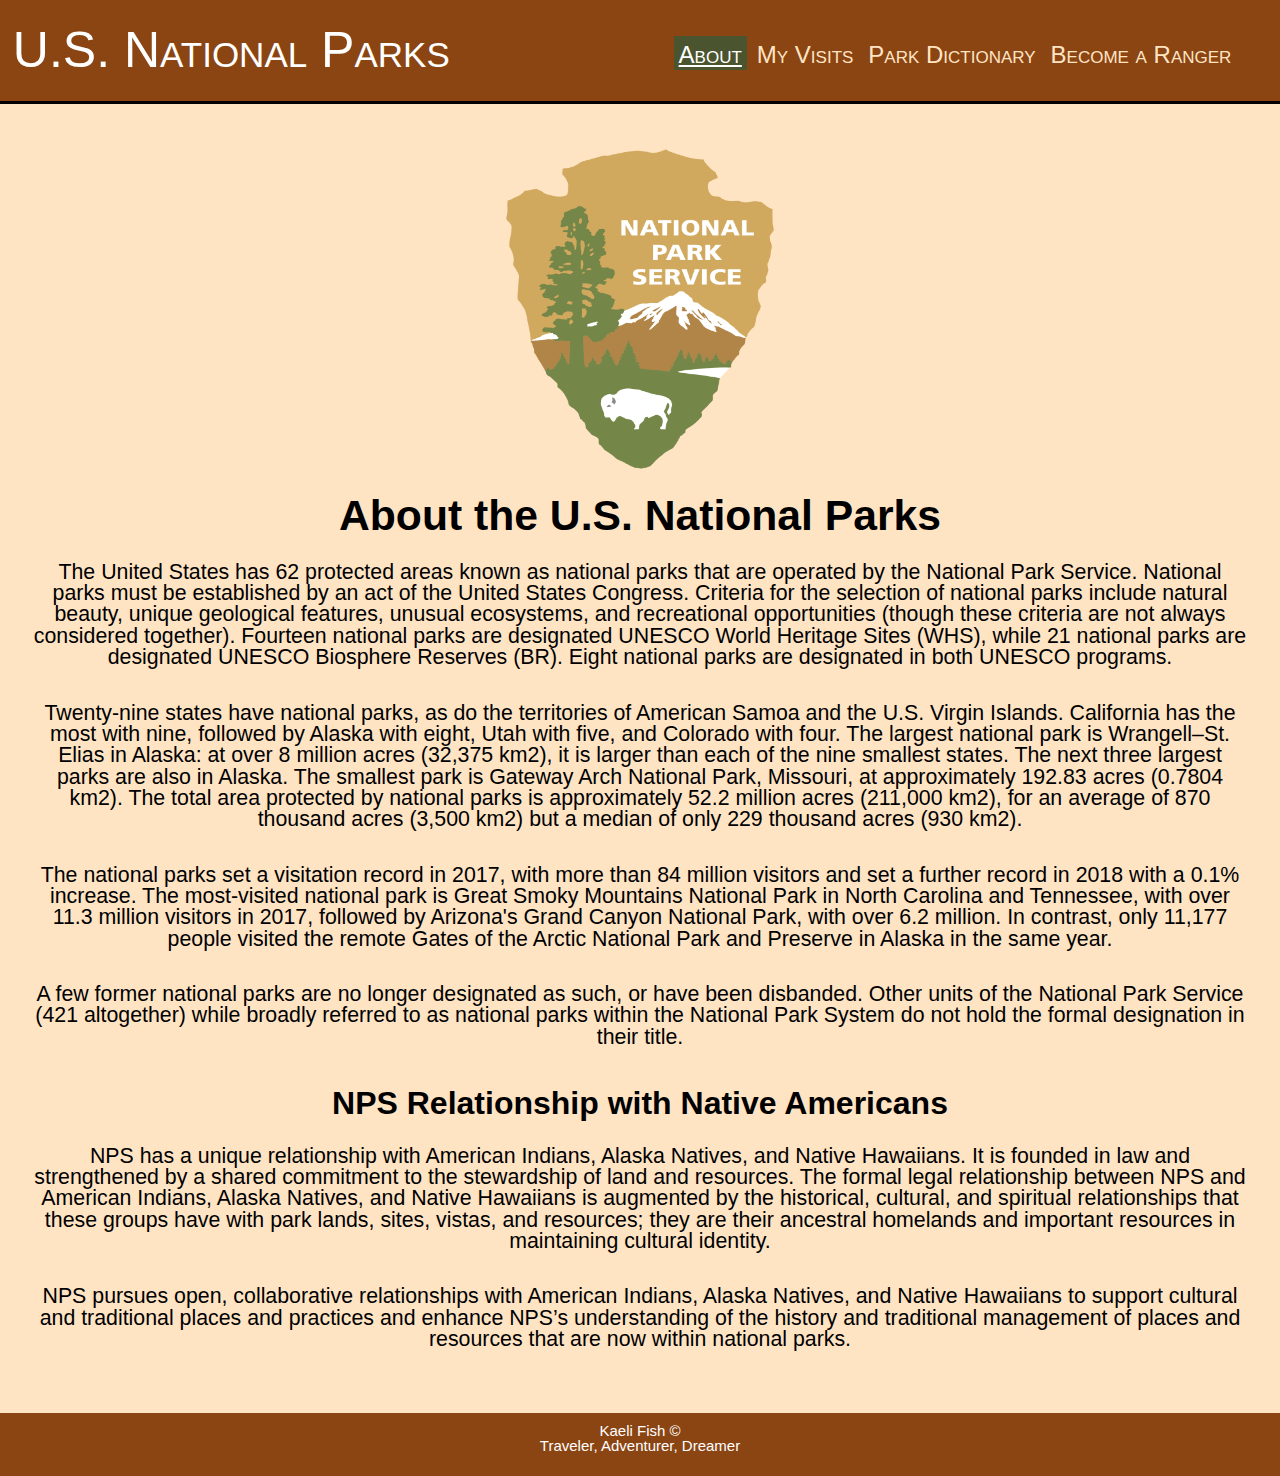
<file: index.html>
<!DOCTYPE html>
<html lang="en">
  <head>
    <meta charset="UTF-8">
    <meta name="viewport" content="width=device-width, initial-scale=1.0">
    <link rel = "stylesheet" href="css/html5reset.css">
    <link rel = "stylesheet" href="css/style.css">
    <link href='http://fonts.googleapis.com/css?family=Lato&subset=latin,latin-ext' rel='stylesheet' type='text/css'>
    <!-- Global site tag (gtag.js) - Google Analytics -->
<script async src="https://www.googletagmanager.com/gtag/js?id=G-XPJDTV48FX"></script>
<script>
  window.dataLayer = window.dataLayer || [];
  function gtag(){dataLayer.push(arguments);}
  gtag('js', new Date());

  gtag('config', 'G-XPJDTV48FX');
</script>
    

    <title>About The Parks</title>
  </head>
  <body>
    <a class = "skip" href="#skip">Skip to Main Content</a>
    <header>
        <a href = "#skip" class="title"> U.S. National Parks</a>
        <nav class = "menu-wrap">
          <input type="checkbox" class="toggler">
          <div class="hamburger"><div></div></div>
          <div class = menu>
          <div>
            <div>
            <ul class="nav_links">
              <li class="nav_item"><a href = "#skip" class = "active">About</a></li>
              <li class="nav_item"><a href = "myvisits.html">My Visits</a></li>
              <li class="nav_item"><a href = "dict.html">Park Dictionary</a></li>
              <li class="nav_item"><a href = "rangers.html">Become a Ranger</a></li>
            </ul>
            </div>
          </div>
          </div>
        </nav>
    </header>  
      <main>
        <img src="img/natlogo.png" alt= "National Parks Logo" class = "logo">
        <div id = "skip">
            <h1>About the U.S. National Parks</h1>
            <p>The United States has 62 protected areas known as national parks that are operated by the National Park Service. National parks must be established by an act of the United States Congress. Criteria for the selection of national parks include natural beauty, unique geological features, unusual ecosystems, and recreational opportunities (though these criteria are not always considered together). Fourteen national parks are designated UNESCO World Heritage Sites (WHS), while 21 national parks are designated UNESCO Biosphere Reserves (BR). Eight national parks are designated in both UNESCO programs.</p>
            <br>
            <p>Twenty-nine states have national parks, as do the territories of American Samoa and the U.S. Virgin Islands. California has the most with nine, followed by Alaska with eight, Utah with five, and Colorado with four. The largest national park is Wrangell–St. Elias in Alaska: at over 8 million acres (32,375 km2), it is larger than each of the nine smallest states. The next three largest parks are also in Alaska. The smallest park is Gateway Arch National Park, Missouri, at approximately 192.83 acres (0.7804 km2). The total area protected by national parks is approximately 52.2 million acres (211,000 km2), for an average of 870 thousand acres (3,500 km2) but a median of only 229 thousand acres (930 km2).</p>
            <br>
            <p>The national parks set a visitation record in 2017, with more than 84 million visitors and set a further record in 2018 with a 0.1% increase. The most-visited national park is Great Smoky Mountains National Park in North Carolina and Tennessee, with over 11.3 million visitors in 2017, followed by Arizona's Grand Canyon National Park, with over 6.2 million. In contrast, only 11,177 people visited the remote Gates of the Arctic National Park and Preserve in Alaska in the same year. </p>
            <br>
            <p>A few former national parks are no longer designated as such, or have been disbanded. Other units of the National Park Service (421 altogether) while broadly referred to as national parks within the National Park System do not hold the formal designation in their title.</p>
            <br>
            <h2>NPS Relationship with Native Americans</h2>
            <br>
            <p>NPS has a unique relationship with American Indians, Alaska Natives, and Native Hawaiians. It is founded in law and strengthened by a shared commitment to the stewardship of land and resources. The formal legal relationship between NPS and American Indians, Alaska Natives, and Native Hawaiians is augmented by the historical, cultural, and spiritual relationships that these groups have with park lands, sites, vistas, and resources; they are their ancestral homelands and important resources in maintaining cultural identity.</p>
            <br>
            <p>NPS pursues open, collaborative relationships with American Indians, Alaska Natives, and Native Hawaiians to support cultural and traditional places and practices and enhance NPS’s understanding of the history and traditional management of places and resources that are now within national parks.</p>
          </div>
      </main>
      <footer>
        <p>Kaeli Fish &copy; <br/>
          Traveler, Adventurer, Dreamer</p>
      </footer>
      <script>
        function myFunction() {
          var x = document.getElementById("myLinks");
          if (x.style.display === "block") {
            x.style.display = "none";
          } else {
            x.style.display = "block";
          }
        }
        </script>
  </body>
</html>
</file>
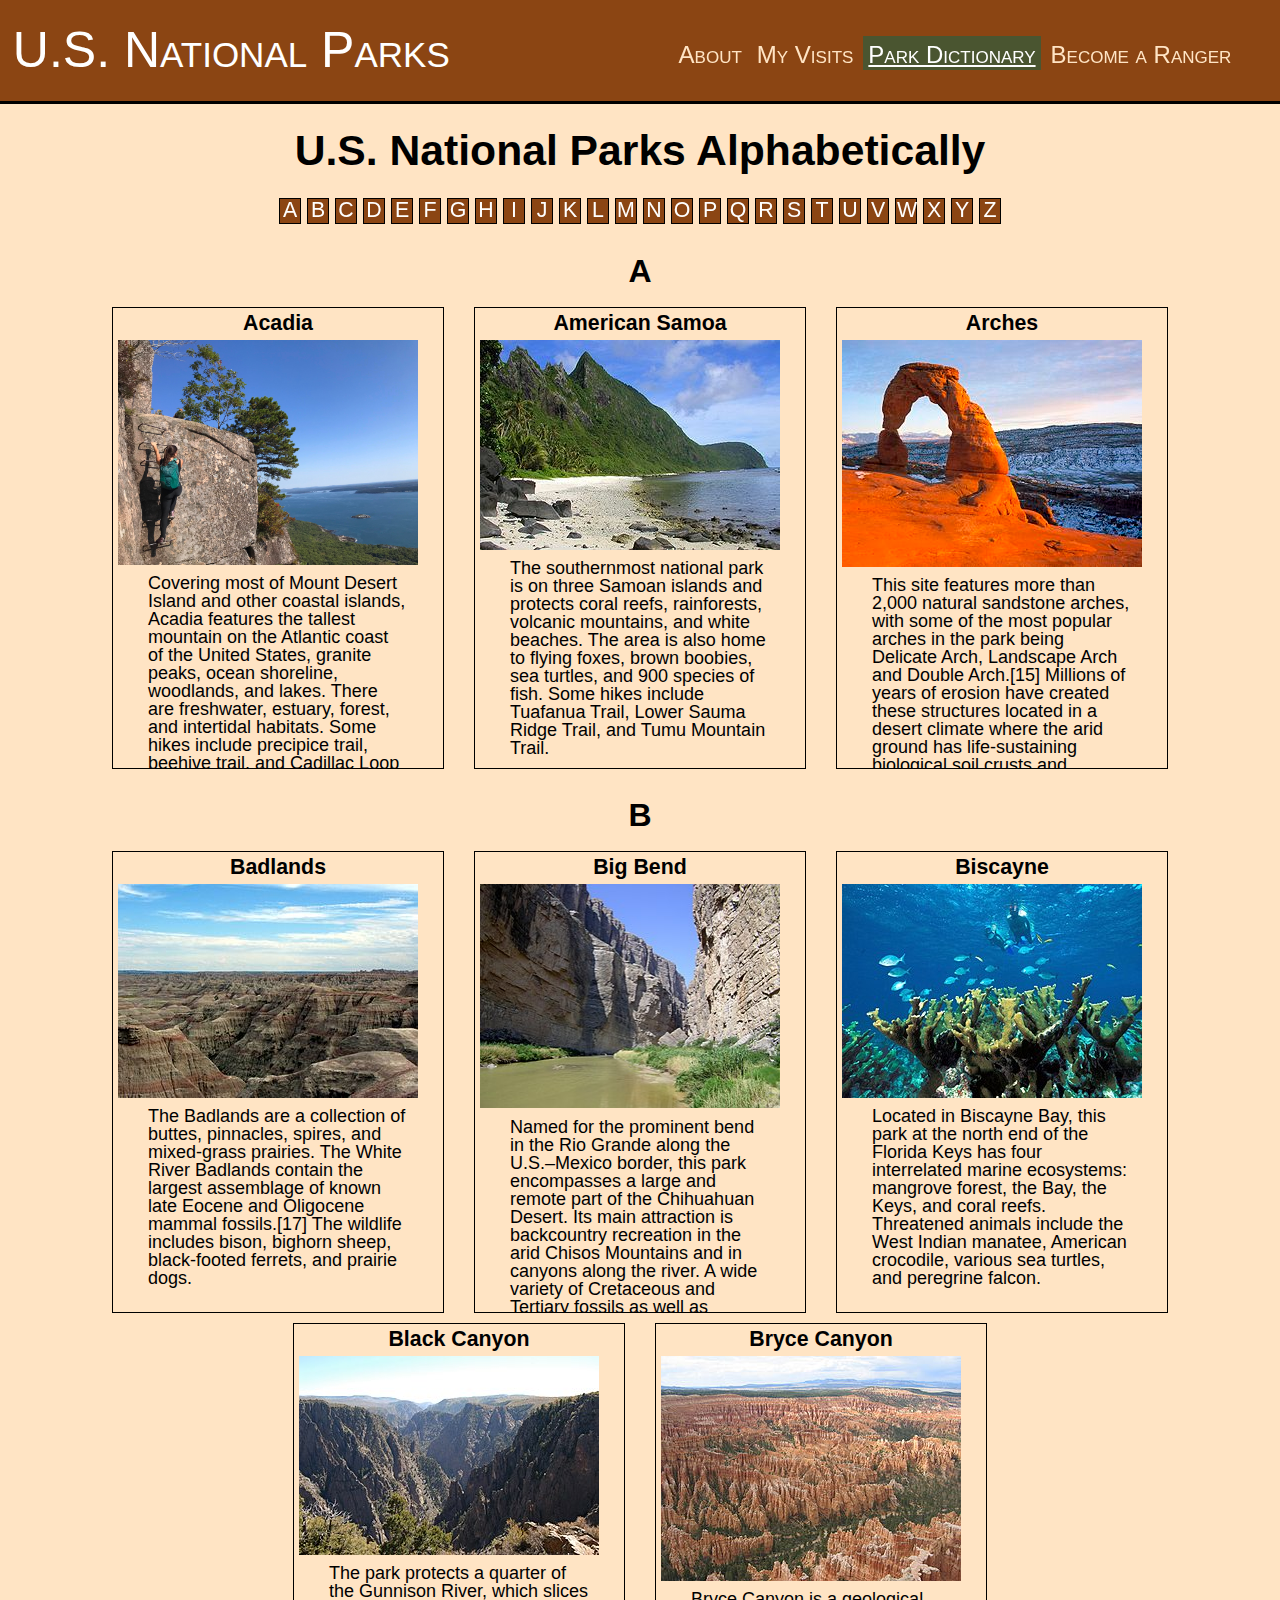
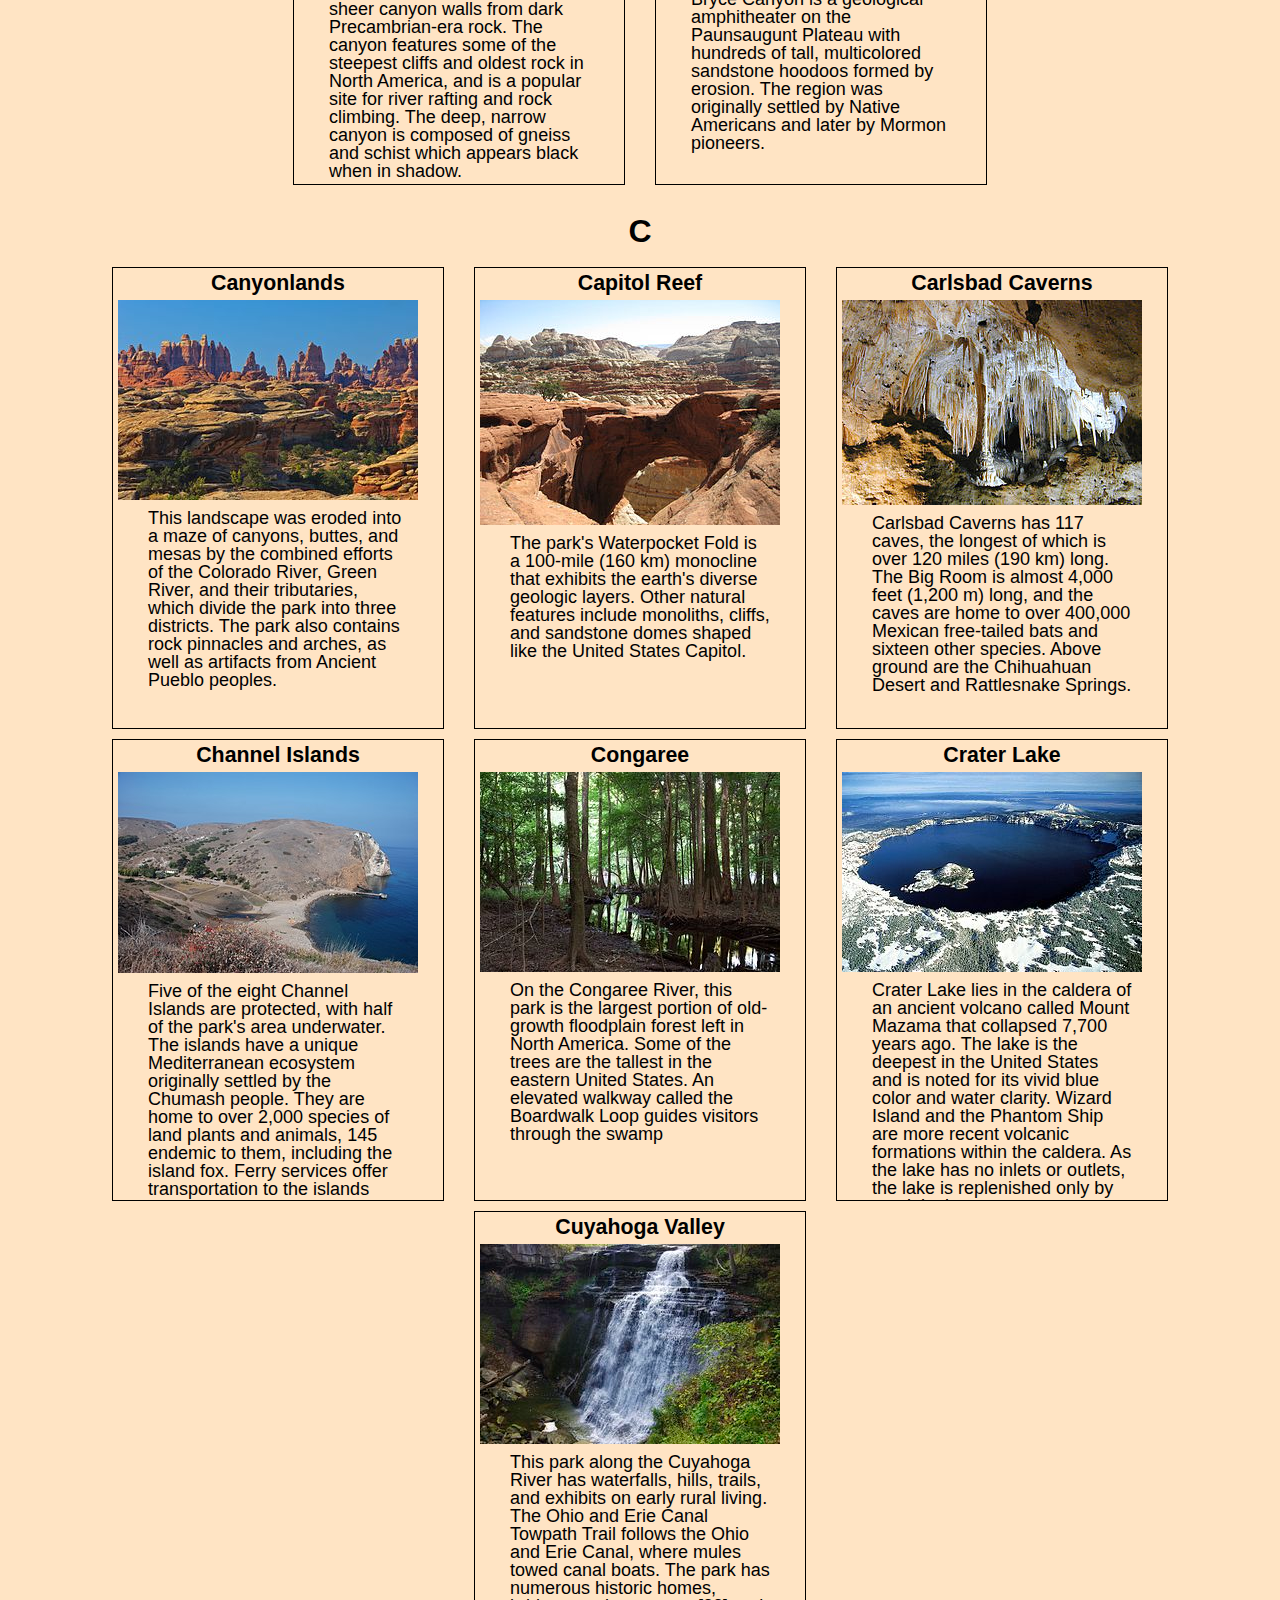
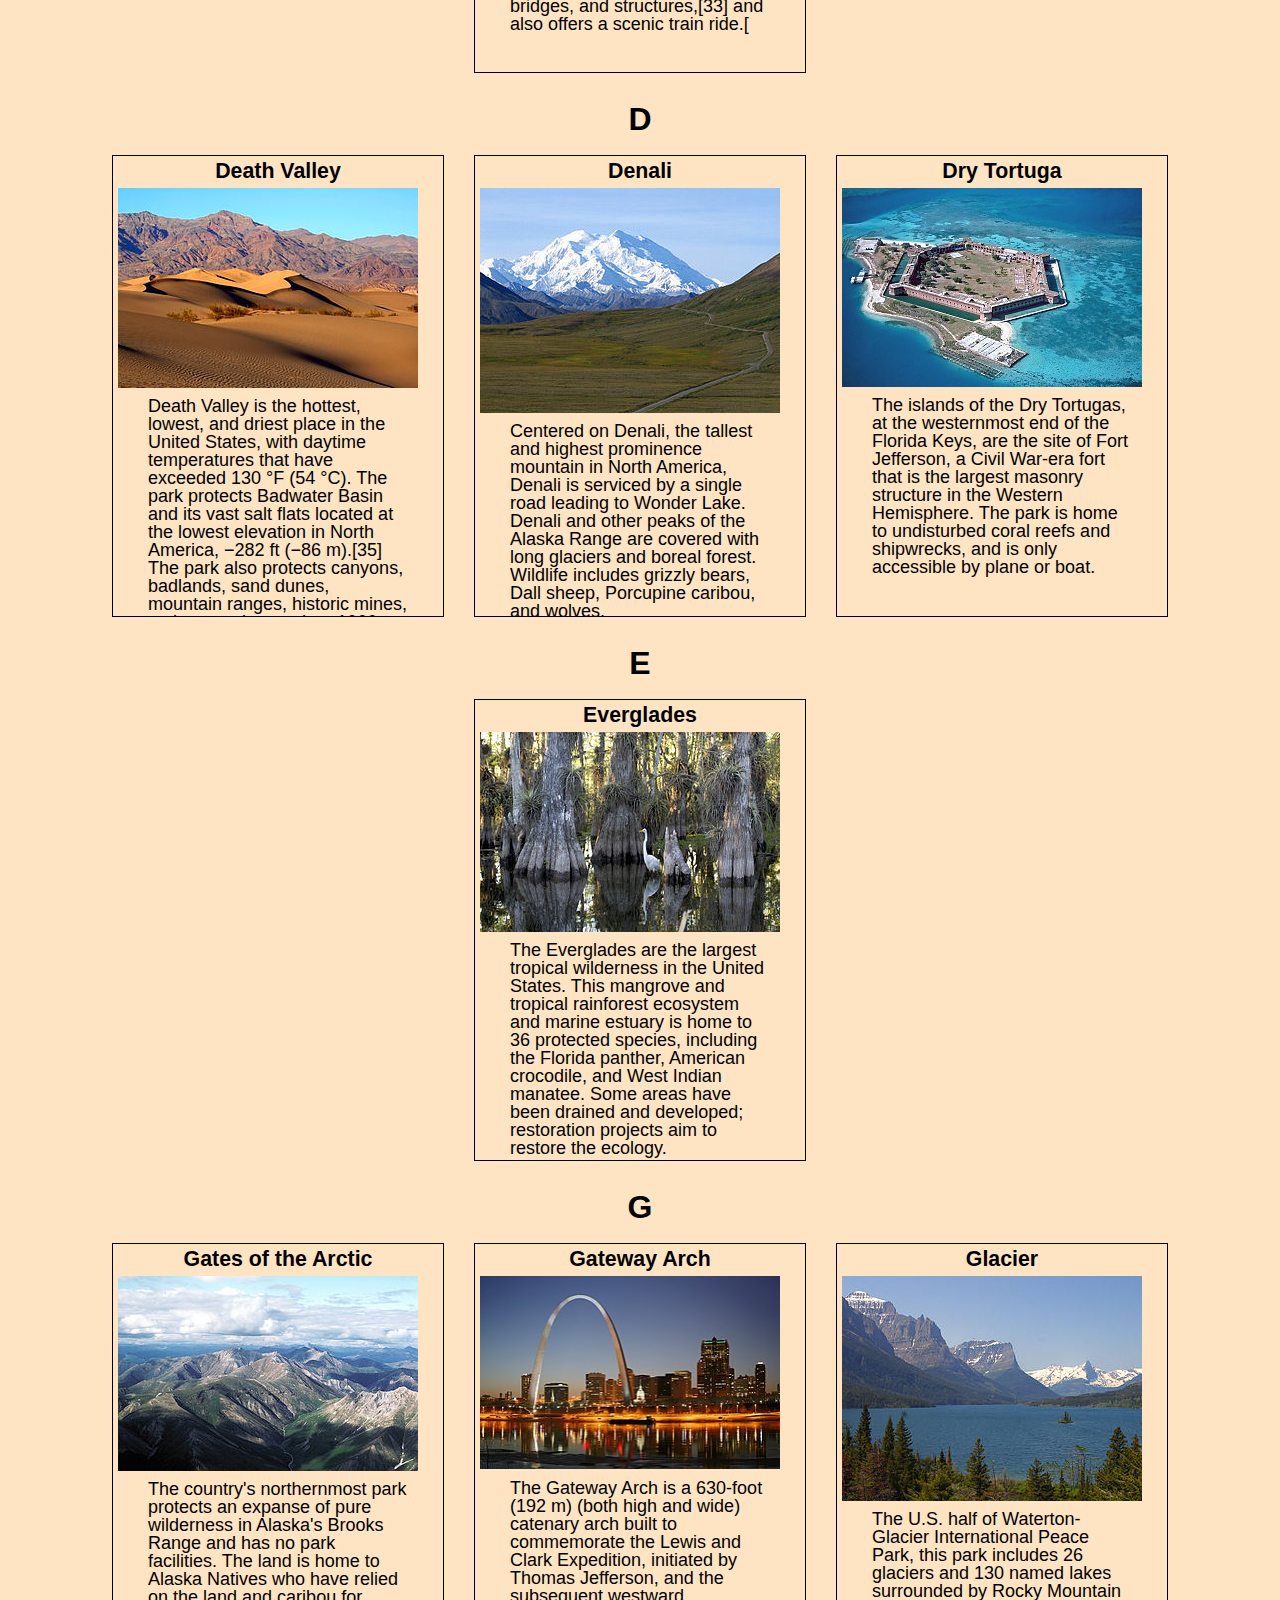
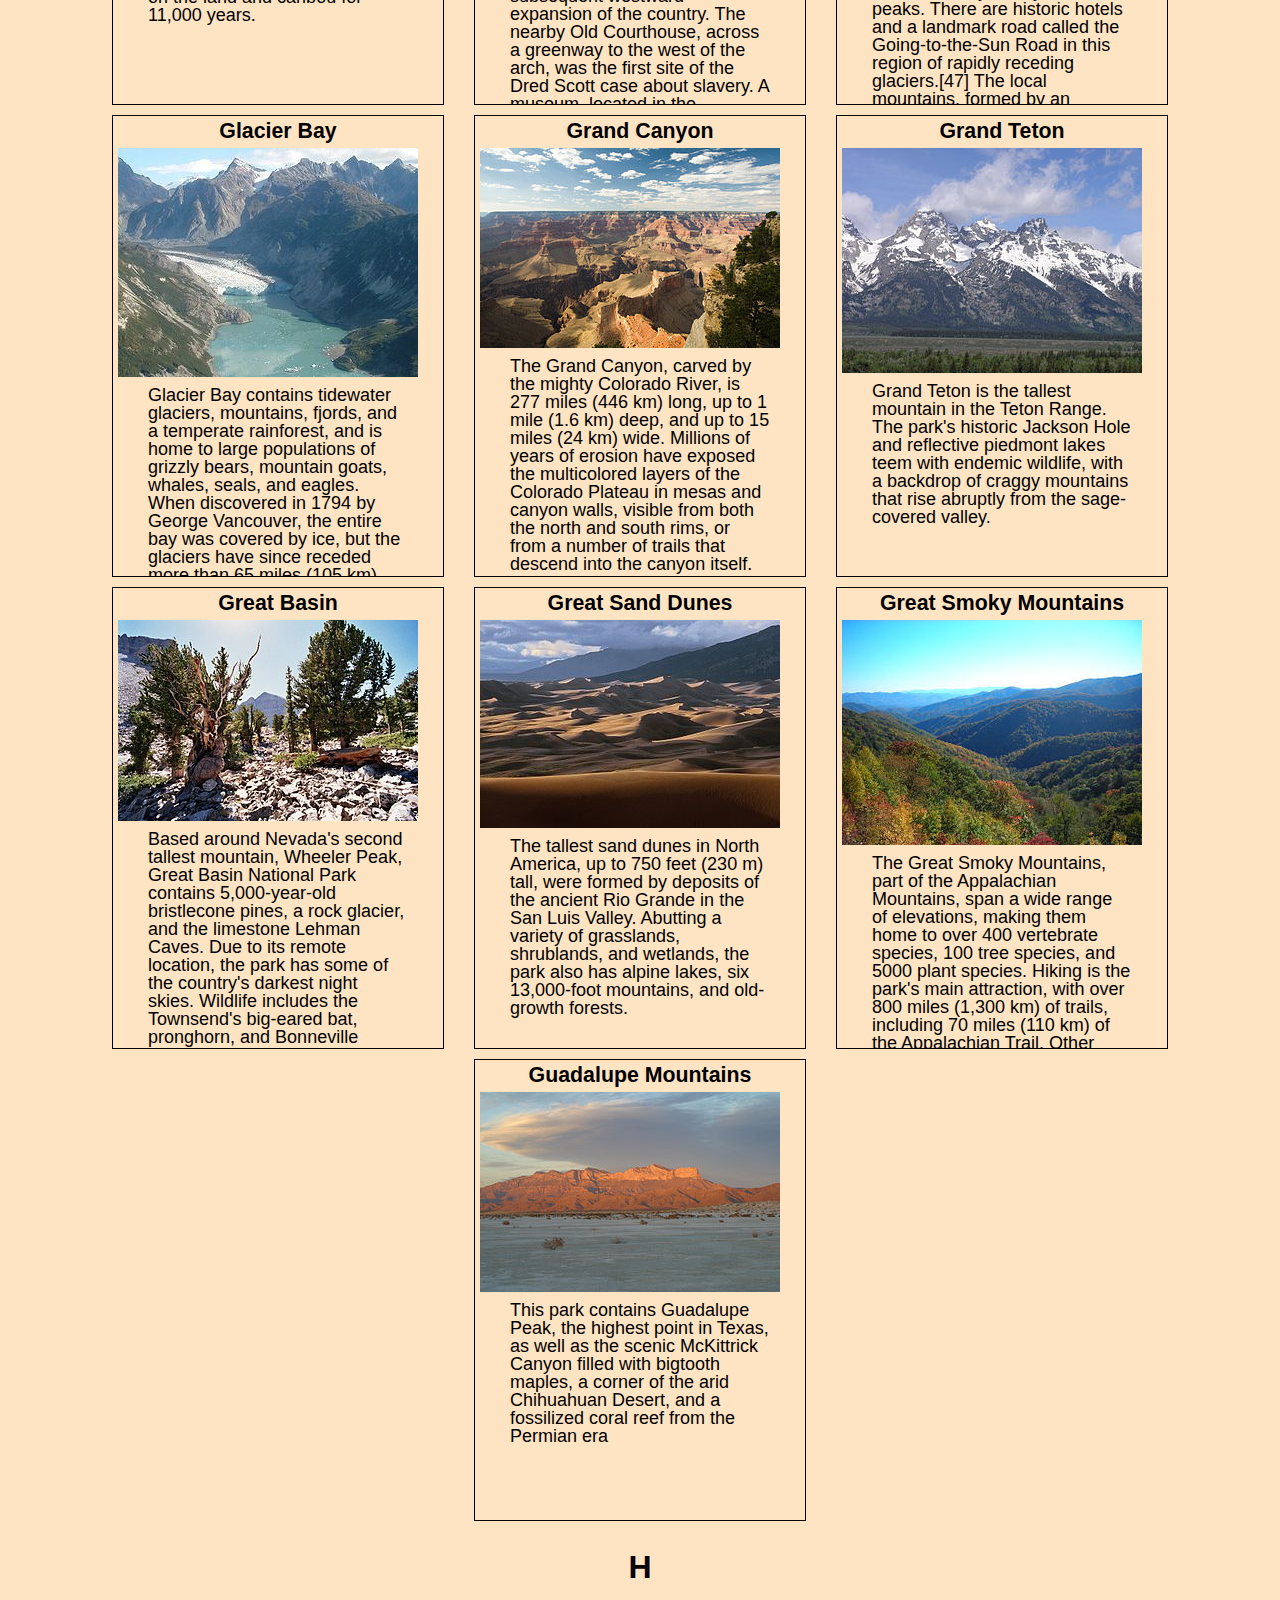
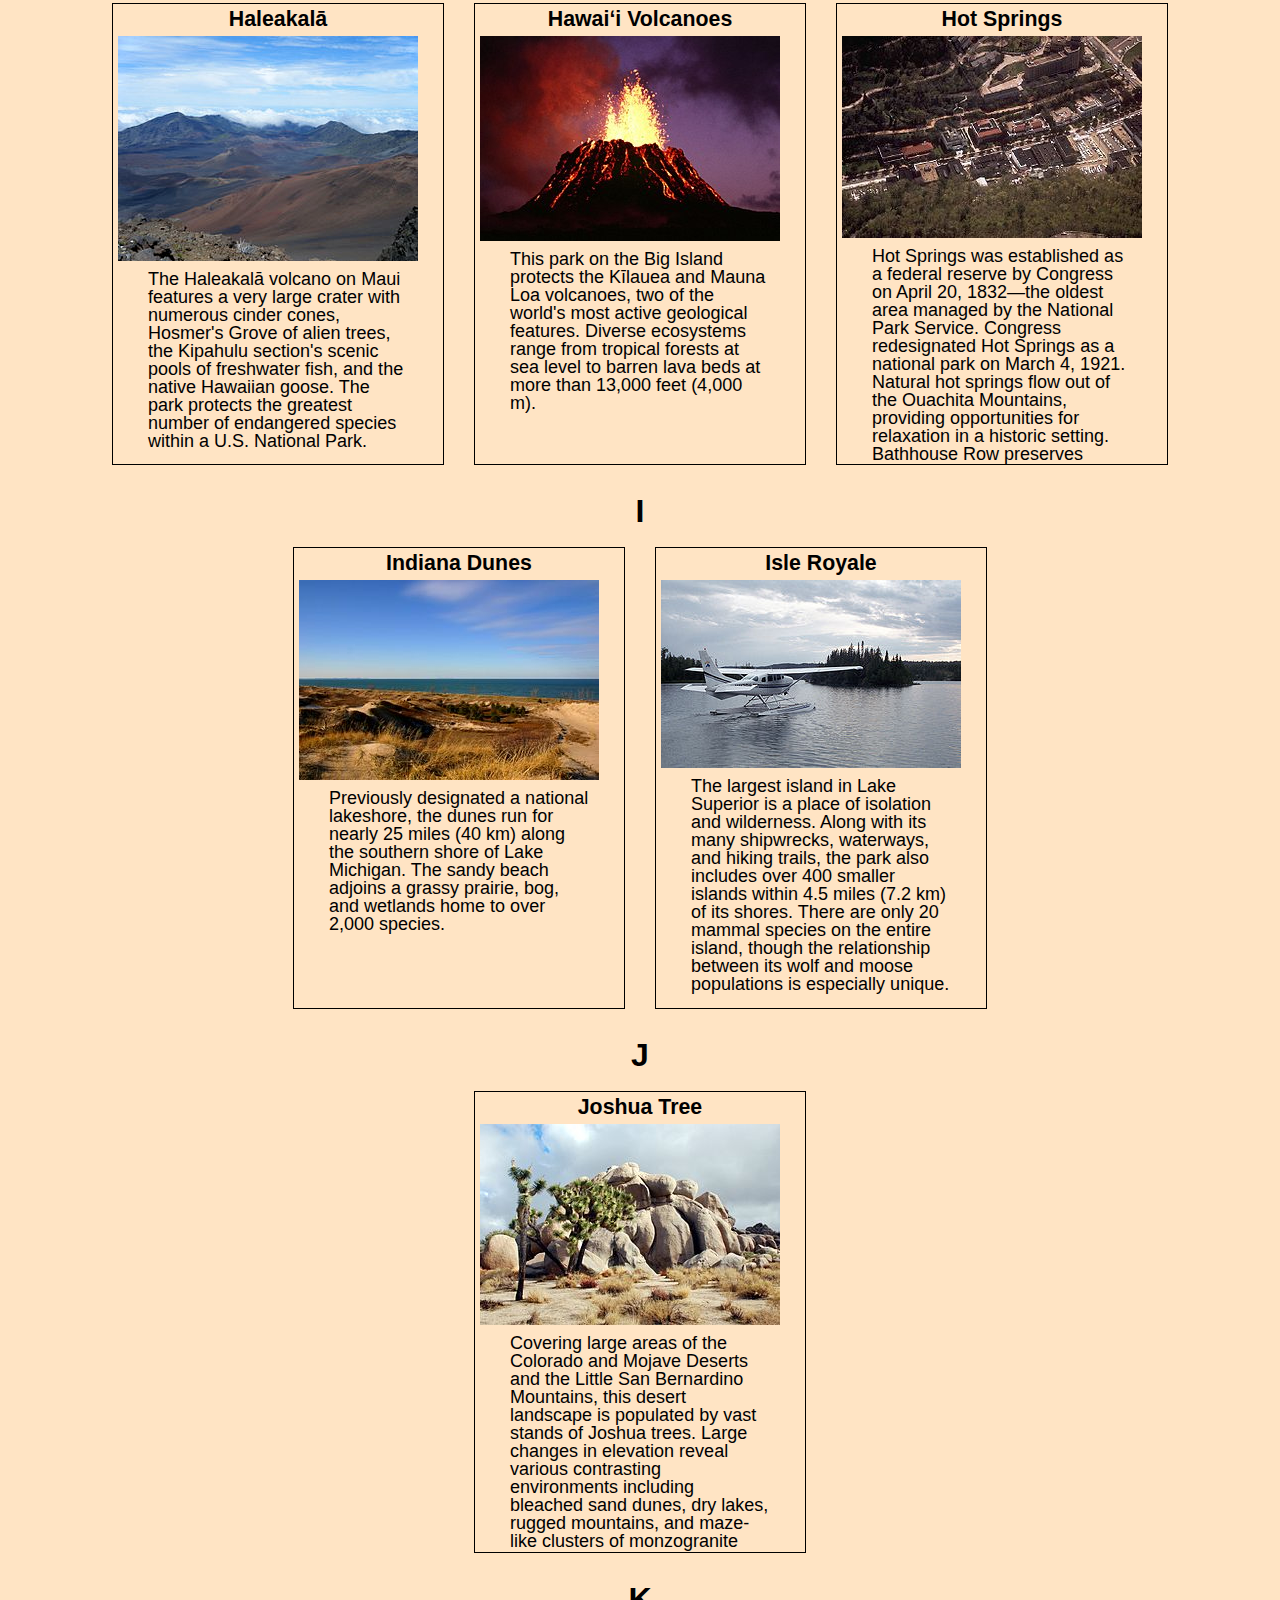
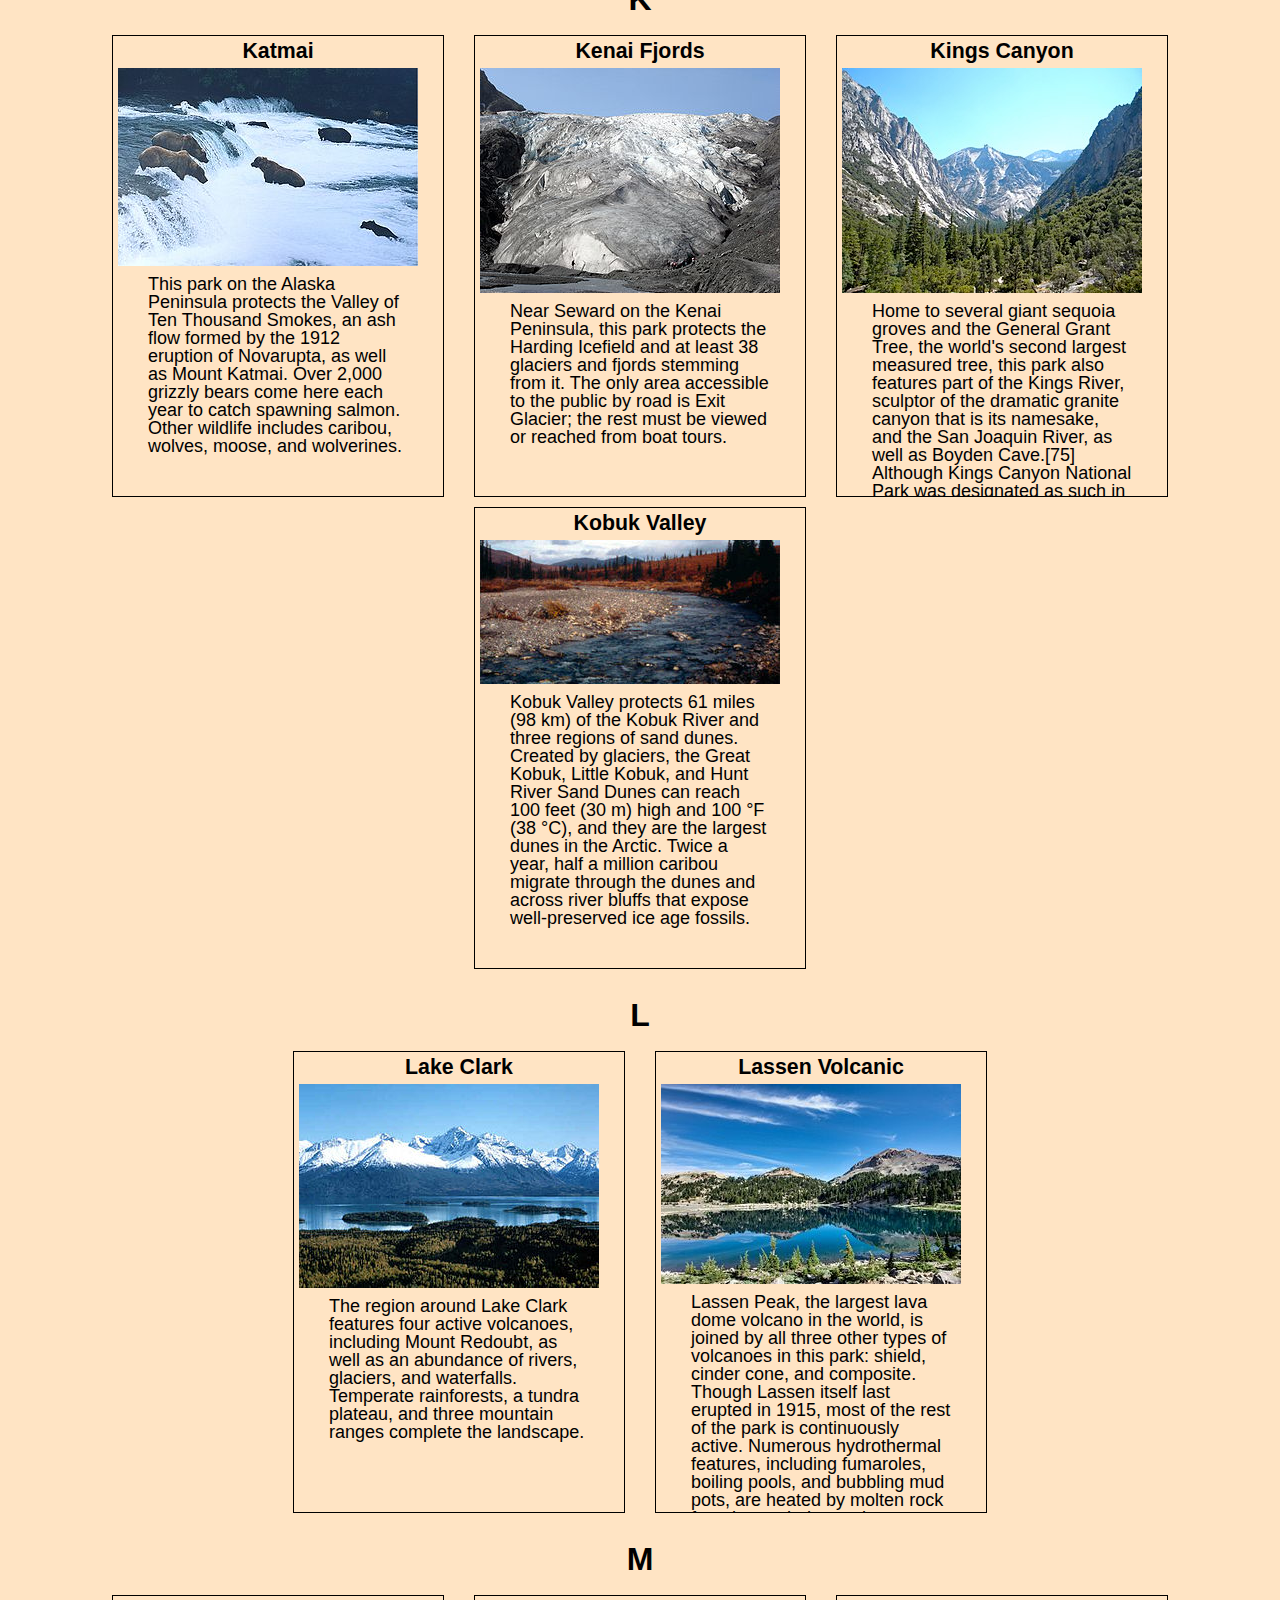
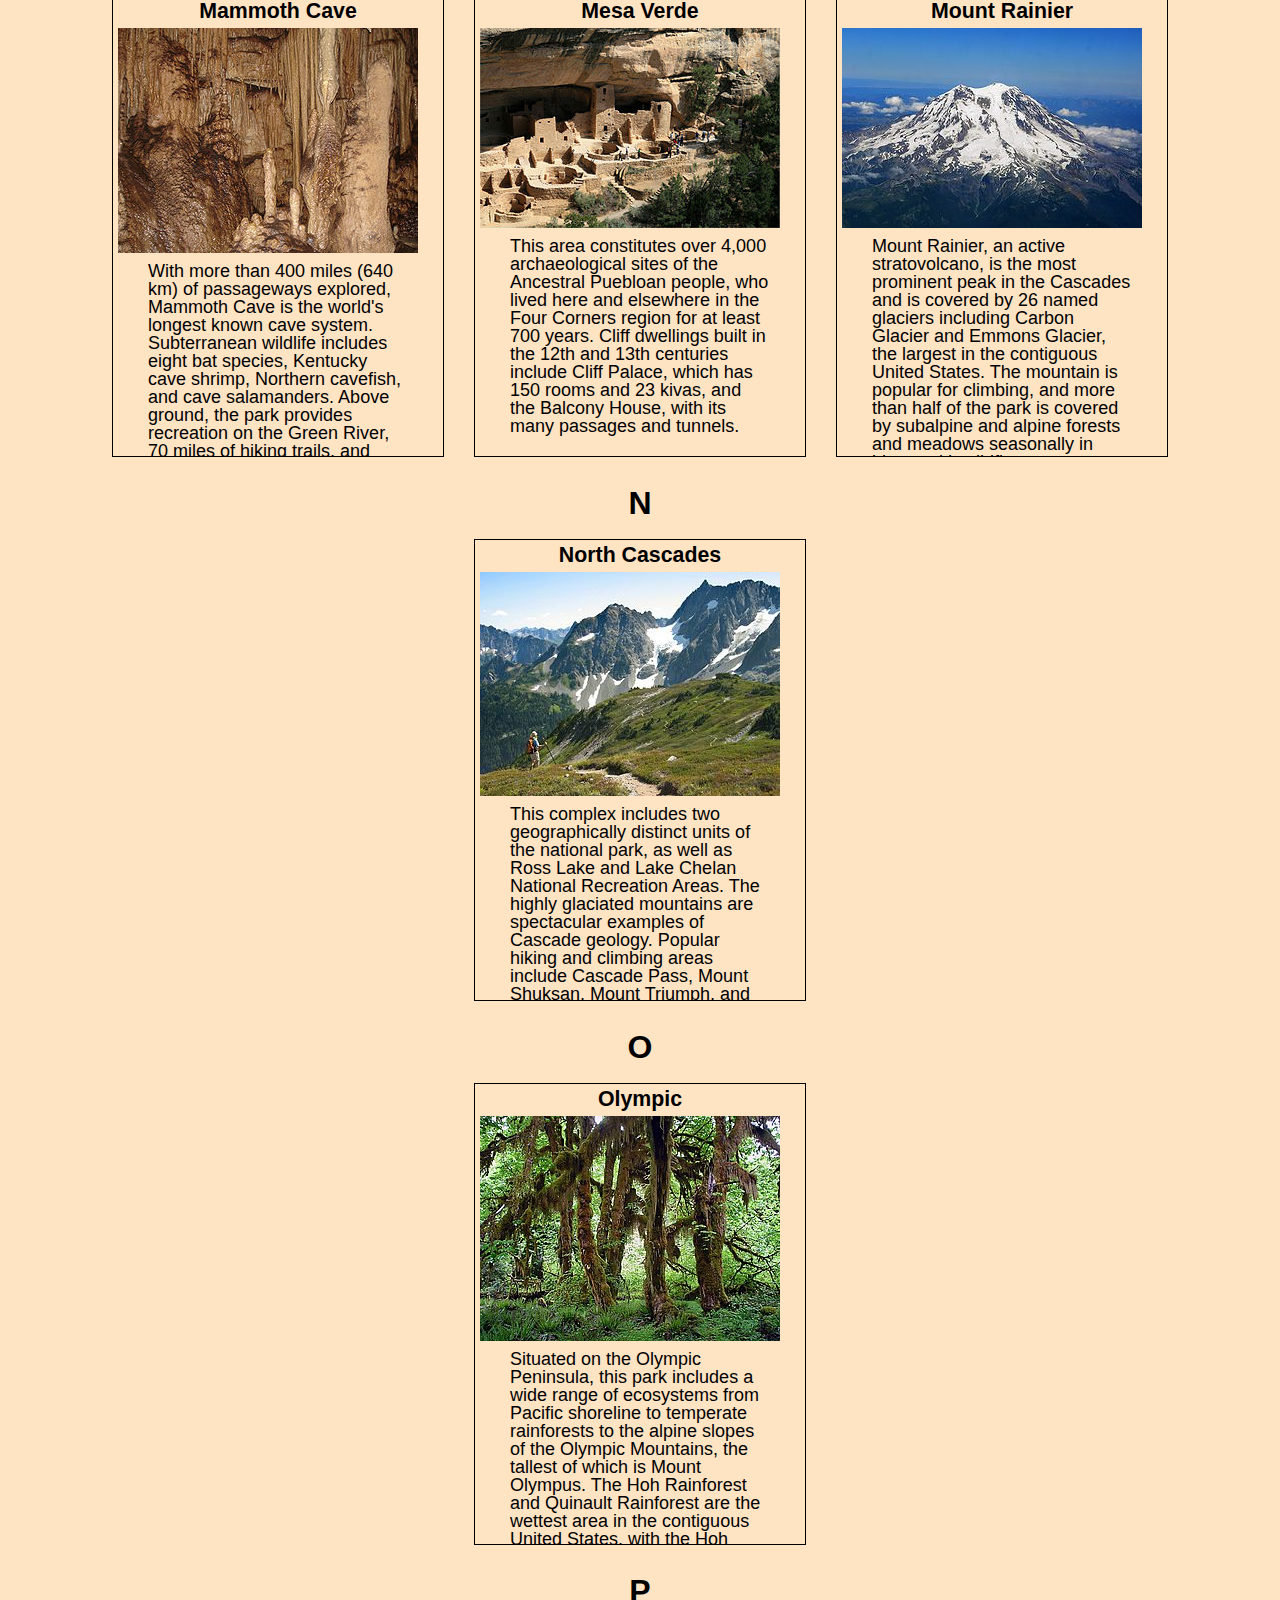
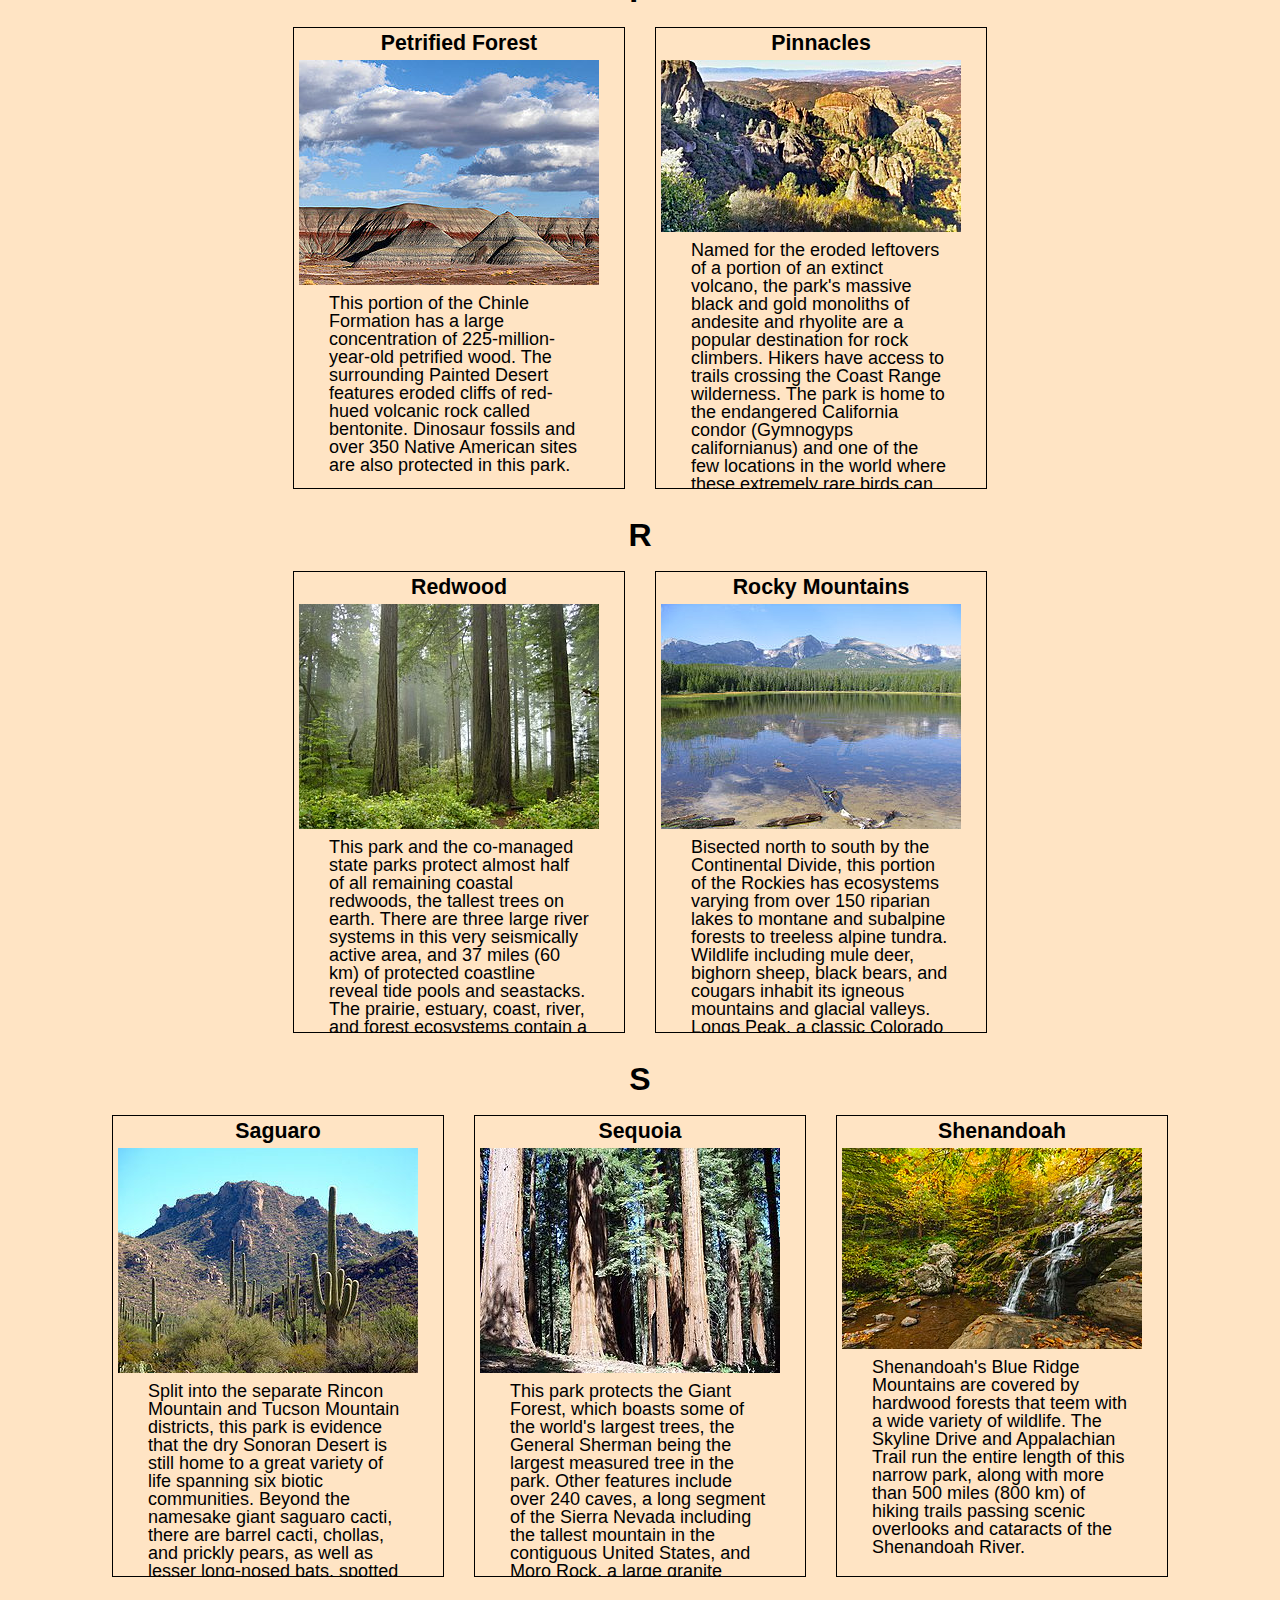
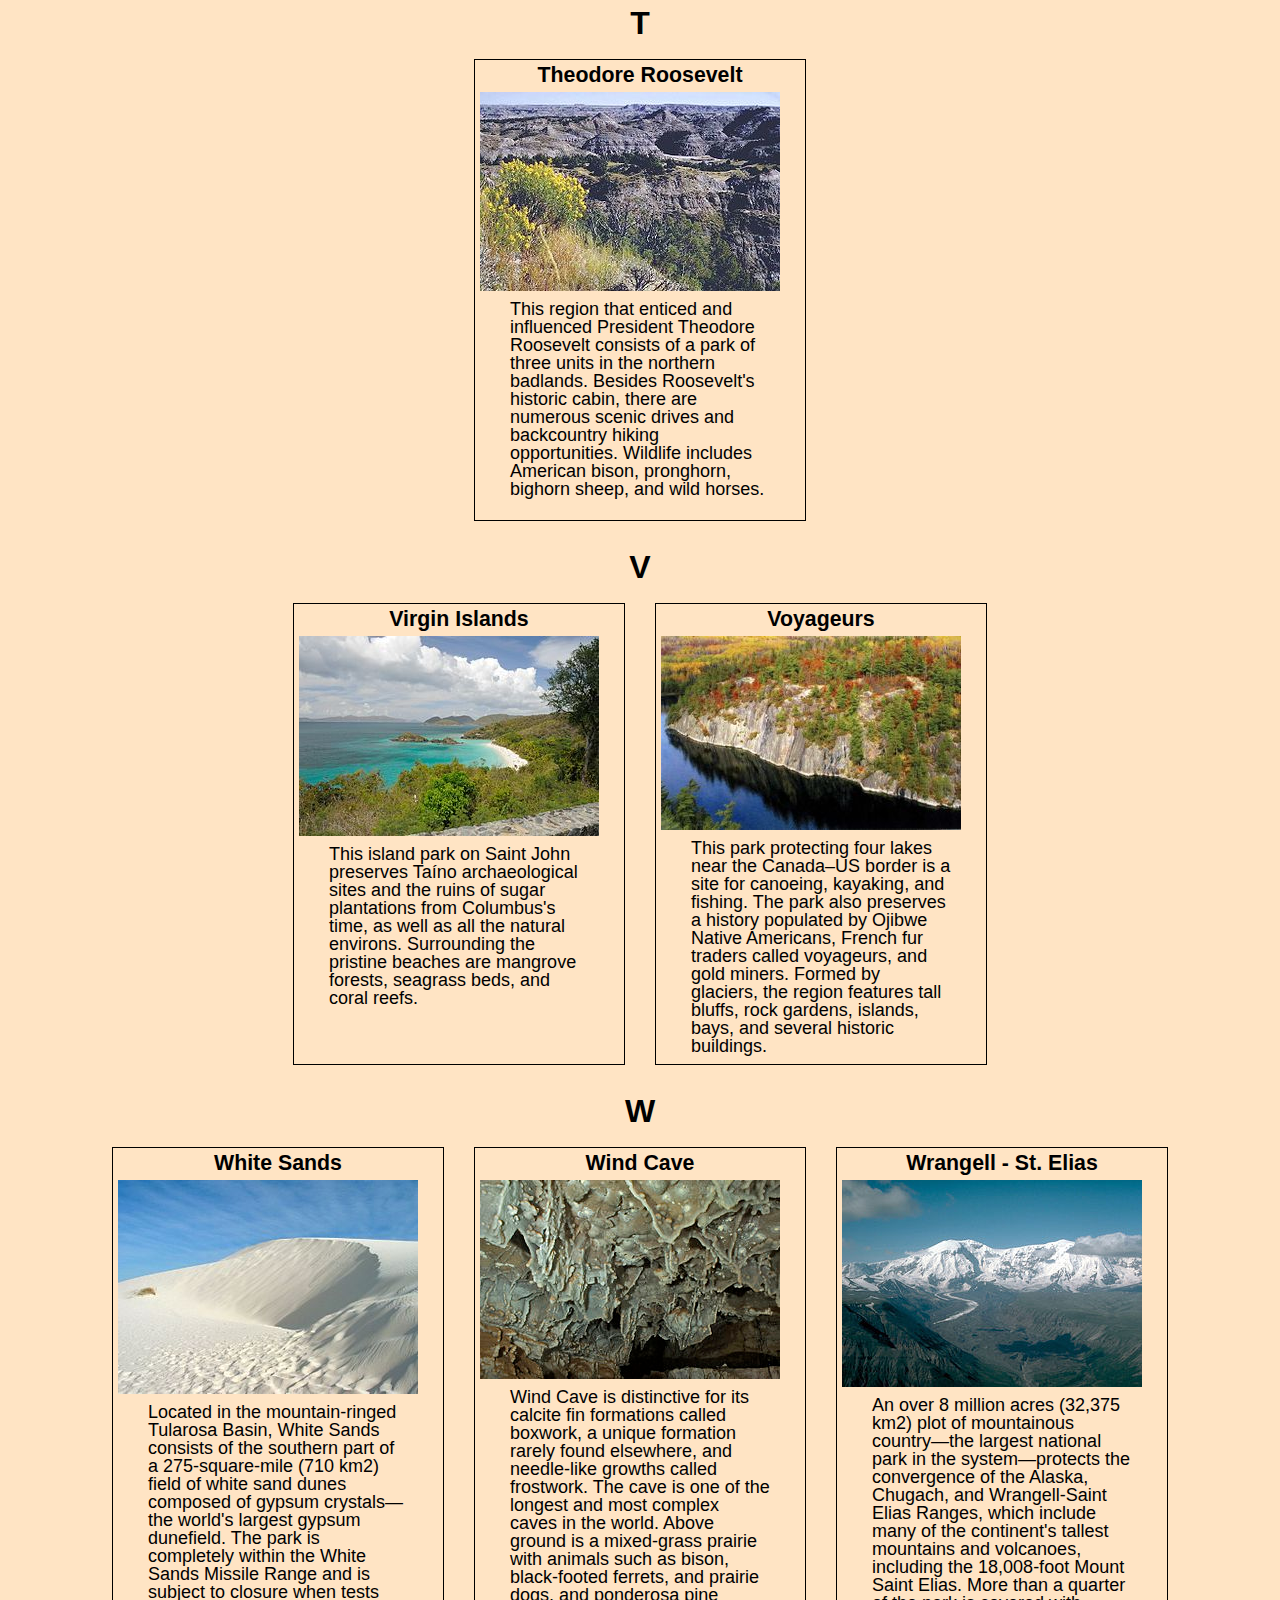
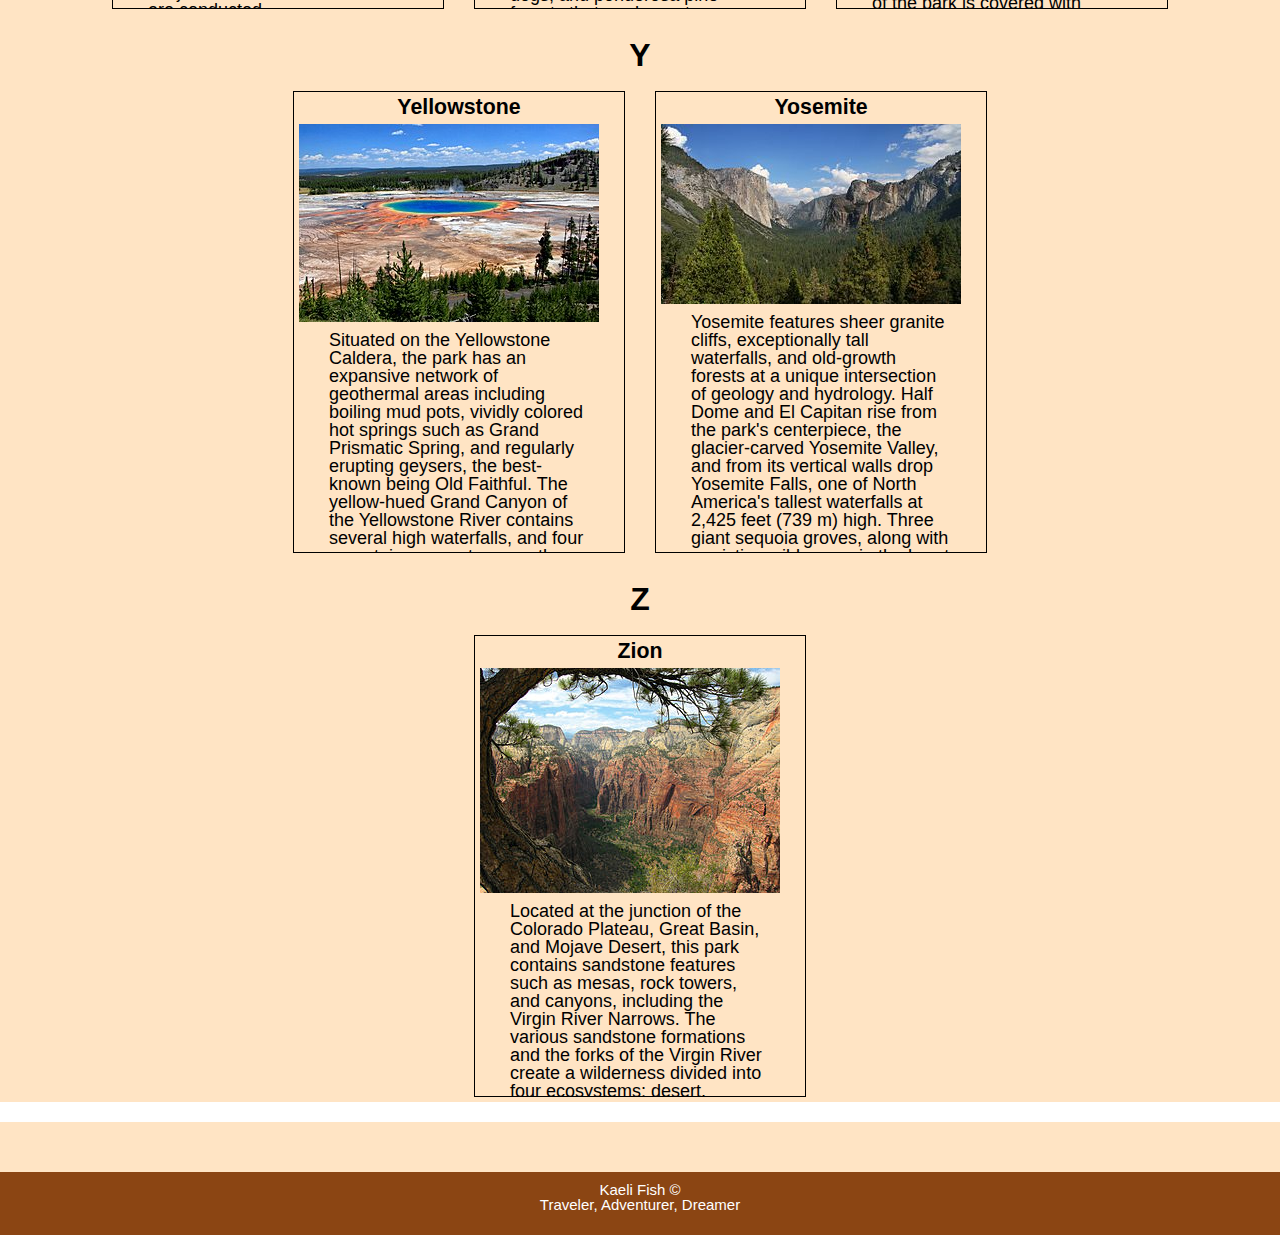
<file: dict.html>
<!DOCTYPE html>
<html lang="en">
  <head>
    <meta charset="UTF-8">
    <meta name="viewport" content="width=device-width, initial-scale=1.0">
    <link rel = "stylesheet" href="css/html5reset.css">
    <link rel = "stylesheet" href="css/style.css">
    <link href='http://fonts.googleapis.com/css?family=Lato&subset=latin,latin-ext' rel='stylesheet' type='text/css'>
    <!-- Global site tag (gtag.js) - Google Analytics -->
<script async src="https://www.googletagmanager.com/gtag/js?id=G-XPJDTV48FX"></script>
<script>
  window.dataLayer = window.dataLayer || [];
  function gtag(){dataLayer.push(arguments);}
  gtag('js', new Date());

  gtag('config', 'G-XPJDTV48FX');
</script>


    <title>Nat Park Dictionary</title>
  </head>
  <body>
    <a class = "skip" href="#skip" tabindex="0">Skip to Main Content</a>
    <header>
        <a href = "index.html" class = "title"> U.S. National Parks</a>
        <nav class = "menu-wrap">
          <input type="checkbox" class="toggler">
          <div class="hamburger"><div></div></div>
          <div class = menu>
          <div>
            <div>
            <ul class="nav_links">
              <li class="nav_item"><a href = "index.html">About</a></li>
              <li class="nav_item"><a href = "myvisits.html">My Visits</a></li>
              <li class="nav_item"><a href = "dict.html" class = "active">Park Dictionary</a></li>
              <li class="nav_item"><a href = "rangers.html">Become a Ranger</a></li>
            </ul>
            </div>
          </div>
          </div>
        </nav>
    </header>  
      <main id = "skip">
        <h1>U.S. National Parks Alphabetically</h1>
        <div class = "dict_nav">
            <a href = #a > A </a>
            <a href = #b > B </a>
            <a href = #c > C </a>
            <a href = #d > D </a>
            <a href = #e > E </a>
            <a href = #g > F </a>
            <a href = #g > G </a>
            <a href = #h > H </a>
            <a href = #i > I </a>
            <a href = #j > J </a>
            <a href = #k > K </a>
            <a href = #l > L </a>
            <a href = #m > M </a>
            <a href = #n > N </a>
            <a href = #o > O </a>
            <a href = #p > P </a>
            <a href = #r > Q </a>
            <a href = #r > R </a>
            <a href = #s > S </a>
            <a href = #t > T </a>
            <a href = #v > U </a>
            <a href = #v > V </a>
            <a href = #w > W </a>
            <a href = #y > X </a>
            <a href = #y > Y </a>
            <a href = #z > Z </a>
        </div>
        <h2 id = "a">A</h2>
        <div class = grid-container>
            <div class = "dict-container" tabindex="0">
                <h3>Acadia</h3>
                <img src = "img/acadiadict.jpg" alt= "Acadia" class = "dict-image">
                <p>	Covering most of Mount Desert Island and other coastal islands, Acadia features the tallest mountain on the Atlantic coast of the United States, granite peaks, ocean shoreline, woodlands, and lakes. There are freshwater, estuary, forest, and intertidal habitats. Some hikes include precipice trail, beehive trail, and Cadillac Loop Trail. </p>
            </div>
            <div class = "dict-container" tabindex="0">
              <h3>American Samoa</h3>
              <img src = "img/asamoadict.jpg" alt= "American Samoa" class = "dict-image">
              <p>		The southernmost national park is on three Samoan islands and protects coral reefs, rainforests, volcanic mountains, and white beaches. The area is also home to flying foxes, brown boobies, sea turtles, and 900 species of fish. Some hikes include Tuafanua Trail, Lower Sauma Ridge Trail, and Tumu Mountain Trail.  </p>
            </div>
            <div class = "dict-container" tabindex="0">
              <h3>Arches</h3>
              <img src = "img/archesdict.jpg" alt= "Arches" class = "dict-image">
              <p>	This site features more than 2,000 natural sandstone arches, with some of the most popular arches in the park being Delicate Arch, Landscape Arch and Double Arch.[15] Millions of years of erosion have created these structures located in a desert climate where the arid ground has life-sustaining biological soil crusts and potholes that serve as natural water-collecting basins. Other geologic formations include stone pinnacles, fins, and balancing rocks. Some hikes inclue Devil's Garden Primitive Loop, Double Arch, and Park Avenue.  </p>
          </div>
          </div>
          <h2 id = "b">B</h2>
          <div class = grid-container>
              <div class = "dict-container" tabindex="0">
                  <h3>Badlands</h3>
                  <img src = "img/badlandsdict.jpg" alt= "Badlands" class = "dict-image">
                  <p>		The Badlands are a collection of buttes, pinnacles, spires, and mixed-grass prairies. The White River Badlands contain the largest assemblage of known late Eocene and Oligocene mammal fossils.[17] The wildlife includes bison, bighorn sheep, black-footed ferrets, and prairie dogs. </p>
              </div>
              <div class = "dict-container" tabindex="0">
                <h3>Big Bend</h3>
                <img src = "img/bigbenddict.jpg" alt= "Big Bend" class = "dict-image">
                <p>	Named for the prominent bend in the Rio Grande along the U.S.–Mexico border, this park encompasses a large and remote part of the Chihuahuan Desert. Its main attraction is backcountry recreation in the arid Chisos Mountains and in canyons along the river. A wide variety of Cretaceous and Tertiary fossils as well as cultural artifacts of Native Americans also exist within its borders. </p>
              </div>
              <div class = "dict-container" tabindex="0">
                <h3>Biscayne</h3>
                <img src = "img/biscaynedict.jpg" alt= "Biscayne" class = "dict-image">
                <p>		Located in Biscayne Bay, this park at the north end of the Florida Keys has four interrelated marine ecosystems: mangrove forest, the Bay, the Keys, and coral reefs. Threatened animals include the West Indian manatee, American crocodile, various sea turtles, and peregrine falcon. </p>
              </div>
              <div class = "dict-container" tabindex="0">
                <h3>Black Canyon</h3>
                <img src = "img/blackcanyondict.jpg" alt= "Black Canyon" class = "dict-image">
                <p>	The park protects a quarter of the Gunnison River, which slices sheer canyon walls from dark Precambrian-era rock. The canyon features some of the steepest cliffs and oldest rock in North America, and is a popular site for river rafting and rock climbing. The deep, narrow canyon is composed of gneiss and schist which appears black when in shadow. </p>
              </div>
              <div class = "dict-container" tabindex="0">
                <h3>Bryce Canyon</h3>
                <img src = "img/brycecanyondict.jpg" alt= "Bryce Canyon" class = "dict-image">
                <p>		Bryce Canyon is a geological amphitheater on the Paunsaugunt Plateau with hundreds of tall, multicolored sandstone hoodoos formed by erosion. The region was originally settled by Native Americans and later by Mormon pioneers. </p>
            </div>
            </div>
            <h2 id = "c">C</h2>
            <div class = grid-container>
                <div class = "dict-container" tabindex="0">
                    <h3>Canyonlands</h3>
                    <img src = "img/canyonlandsdict.jpg" alt= "Canyonlands" class = "dict-image">
                    <p>This landscape was eroded into a maze of canyons, buttes, and mesas by the combined efforts of the Colorado River, Green River, and their tributaries, which divide the park into three districts. The park also contains rock pinnacles and arches, as well as artifacts from Ancient Pueblo peoples. </p>
                </div>
                <div class = "dict-container" tabindex="0">
                  <h3>Capitol Reef</h3>
                  <img src = "img/capreefdict.jpg" alt= "Capitol Reef" class = "dict-image">
                  <p>	The park's Waterpocket Fold is a 100-mile (160 km) monocline that exhibits the earth's diverse geologic layers. Other natural features include monoliths, cliffs, and sandstone domes shaped like the United States Capitol. </p>
                </div>
                <div class = "dict-container" tabindex="0">
                  <h3>Carlsbad Caverns</h3>
                  <img src = "img/carlsbaddict.jpg" alt= "Carlsbad Caverns" class = "dict-image">
                  <p>	Carlsbad Caverns has 117 caves, the longest of which is over 120 miles (190 km) long. The Big Room is almost 4,000 feet (1,200 m) long, and the caves are home to over 400,000 Mexican free-tailed bats and sixteen other species. Above ground are the Chihuahuan Desert and Rattlesnake Springs. </p>
                </div>
                <div class = "dict-container" tabindex="0">
                  <h3>Channel Islands</h3>
                  <img src = "img/channeldict.jpg" alt= "Channel Islands" class = "dict-image">
                  <p>	Five of the eight Channel Islands are protected, with half of the park's area underwater. The islands have a unique Mediterranean ecosystem originally settled by the Chumash people. They are home to over 2,000 species of land plants and animals, 145 endemic to them, including the island fox. Ferry services offer transportation to the islands from the mainland. </p>
                </div>
                <div class = "dict-container" tabindex="0">
                  <h3>Congaree</h3>
                  <img src = "img/congadict.jpg" alt= "Congaree" class = "dict-image">
                  <p>	On the Congaree River, this park is the largest portion of old-growth floodplain forest left in North America. Some of the trees are the tallest in the eastern United States. An elevated walkway called the Boardwalk Loop guides visitors through the swamp </p>
                </div>
                <div class = "dict-container" tabindex="0">
                  <h3>Crater Lake</h3>
                  <img src = "img/craterdict.jpg" alt= "Crater Lake" class = "dict-image">
                  <p>		Crater Lake lies in the caldera of an ancient volcano called Mount Mazama that collapsed 7,700 years ago. The lake is the deepest in the United States and is noted for its vivid blue color and water clarity. Wizard Island and the Phantom Ship are more recent volcanic formations within the caldera. As the lake has no inlets or outlets, the lake is replenished only by precipitation.</p>
                </div>
                <div class = "dict-container" tabindex="0">
                  <h3>Cuyahoga Valley</h3>
                  <img src = "img/cuyadict.jpg" alt= "Cuyahoga Valley" class = "dict-image">
                  <p>This park along the Cuyahoga River has waterfalls, hills, trails, and exhibits on early rural living. The Ohio and Erie Canal Towpath Trail follows the Ohio and Erie Canal, where mules towed canal boats. The park has numerous historic homes, bridges, and structures,[33] and also offers a scenic train ride.[ </p>
                </div>
              </div>
        <h2 id = "d">D</h2>
        <div class = grid-container>
            <div class = "dict-container" tabindex="0">
                <h3>Death Valley</h3>
                <img src = "img/deathvdict.jpg" alt= "Death Valley" class = "dict-image">
                <p>	Death Valley is the hottest, lowest, and driest place in the United States, with daytime temperatures that have exceeded 130 °F (54 °C). The park protects Badwater Basin and its vast salt flats located at the lowest elevation in North America, −282 ft (−86 m).[35] The park also protects canyons, badlands, sand dunes, mountain ranges, historic mines, springs, and more than 1000 species of plants which grow in this geologic graben. </p>
            </div>
            <div class = "dict-container" tabindex="0">
              <h3>Denali</h3>
              <img src = "img/denalidict.jpg" alt= "Denali" class = "dict-image">
              <p>	Centered on Denali, the tallest and highest prominence mountain in North America, Denali is serviced by a single road leading to Wonder Lake. Denali and other peaks of the Alaska Range are covered with long glaciers and boreal forest. Wildlife includes grizzly bears, Dall sheep, Porcupine caribou, and wolves. </p>
            </div>
            <div class = "dict-container" tabindex="0">
              <h3>Dry Tortuga</h3>
              <img src = "img/drydict.jpg" alt= "Dry Tortuga" class = "dict-image">
              <p>	The islands of the Dry Tortugas, at the westernmost end of the Florida Keys, are the site of Fort Jefferson, a Civil War-era fort that is the largest masonry structure in the Western Hemisphere. The park is home to undisturbed coral reefs and shipwrecks, and is only accessible by plane or boat.  </p>
          </div>
          </div>
        <h2 id = "e">E</h2>
        <div class = grid-container>
            <div class = "dict-container" tabindex="0">
                <h3>Everglades</h3>
                <img src = "img/everdict.jpg" alt= "Everglades" class = "dict-image">
                <p>	The Everglades are the largest tropical wilderness in the United States. This mangrove and tropical rainforest ecosystem and marine estuary is home to 36 protected species, including the Florida panther, American crocodile, and West Indian manatee. Some areas have been drained and developed; restoration projects aim to restore the ecology. </p>
            </div>    
        </div> 
        <h2 id = "g">G</h2>
        <div class = grid-container>
            <div class = "dict-container" tabindex="0">
                <h3>Gates of the Arctic</h3>
                <img src = "img/gatesdict.jpg" alt= "Gates of the Arctic" class = "dict-image">
                <p>	The country's northernmost park protects an expanse of pure wilderness in Alaska's Brooks Range and has no park facilities. The land is home to Alaska Natives who have relied on the land and caribou for 11,000 years. </p>
            </div>
            <div class = "dict-container" tabindex="0">
              <h3>Gateway Arch</h3>
              <img src = "img/gatewaydict.jpg" alt= "Gateway Arch" class = "dict-image">
              <p>	The Gateway Arch is a 630-foot (192 m) (both high and wide) catenary arch built to commemorate the Lewis and Clark Expedition, initiated by Thomas Jefferson, and the subsequent westward expansion of the country. The nearby Old Courthouse, across a greenway to the west of the arch, was the first site of the Dred Scott case about slavery. A museum, located in the underground visitor center below the arch, describes the arch's construction and the country's westward expansion.</p>
            </div>
            <div class = "dict-container" tabindex="0">
              <h3>Glacier</h3>
              <img src = "img/glacierdict.jpg" alt= "Glacier" class = "dict-image">
              <p>The U.S. half of Waterton-Glacier International Peace Park, this park includes 26 glaciers and 130 named lakes surrounded by Rocky Mountain peaks. There are historic hotels and a landmark road called the Going-to-the-Sun Road in this region of rapidly receding glaciers.[47] The local mountains, formed by an overthrust, expose Paleozoic fossils including trilobites, mollusks, giant ferns and dinosaurs.[48] (WHS)[49] (BR)[50] The park is also home to Triple Divide Peak, which forms the boundary between the watersheds of the Atlantic, Pacific, and Arctic Oceans. </p>
            </div>
            <div class = "dict-container" tabindex="0">
              <h3>Glacier Bay</h3>
              <img src = "img/glacierbaydict.jpg" alt= "Glacier Bay" class = "dict-image">
              <p>	Glacier Bay contains tidewater glaciers, mountains, fjords, and a temperate rainforest, and is home to large populations of grizzly bears, mountain goats, whales, seals, and eagles. When discovered in 1794 by George Vancouver, the entire bay was covered by ice, but the glaciers have since receded more than 65 miles (105 km). </p>
            </div>
            <div class = "dict-container" tabindex="0">
              <h3>Grand Canyon</h3>
              <img src = "img/grandcanyondict.jpg" alt= "Grand Canyon" class = "dict-image">
              <p>	The Grand Canyon, carved by the mighty Colorado River, is 277 miles (446 km) long, up to 1 mile (1.6 km) deep, and up to 15 miles (24 km) wide. Millions of years of erosion have exposed the multicolored layers of the Colorado Plateau in mesas and canyon walls, visible from both the north and south rims, or from a number of trails that descend into the canyon itself.</p>
            </div>
            <div class = "dict-container" tabindex="0">
              <h3>Grand Teton</h3>
              <img src = "img/gtetondict.jpg" alt= "Grand Teton" class = "dict-image">
              <p>	Grand Teton is the tallest mountain in the Teton Range. The park's historic Jackson Hole and reflective piedmont lakes teem with endemic wildlife, with a backdrop of craggy mountains that rise abruptly from the sage-covered valley.</p>
            </div>
            <div class = "dict-container" tabindex="0">
              <h3>Great Basin</h3>
              <img src = "img/gbasindict.jpg" alt= "Great Basin" class = "dict-image">
              <p>	Based around Nevada's second tallest mountain, Wheeler Peak, Great Basin National Park contains 5,000-year-old bristlecone pines, a rock glacier, and the limestone Lehman Caves. Due to its remote location, the park has some of the country's darkest night skies. Wildlife includes the Townsend's big-eared bat, pronghorn, and Bonneville cutthroat trout. </p>
            </div>
            <div class = "dict-container" tabindex="0">
              <h3>Great Sand Dunes</h3>
              <img src = "img/gsanddict.jpg" alt= "Great Sand Dunes" class = "dict-image">
              <p>	The tallest sand dunes in North America, up to 750 feet (230 m) tall, were formed by deposits of the ancient Rio Grande in the San Luis Valley. Abutting a variety of grasslands, shrublands, and wetlands, the park also has alpine lakes, six 13,000-foot mountains, and old-growth forests. </p>
            </div>
            <div class = "dict-container" tabindex="0">
              <h3>Great Smoky Mountains</h3>
              <img src = "img/gsmokydict.jpg" alt= "Great Smoky Mountains" class = "dict-image">
              <p>The Great Smoky Mountains, part of the Appalachian Mountains, span a wide range of elevations, making them home to over 400 vertebrate species, 100 tree species, and 5000 plant species. Hiking is the park's main attraction, with over 800 miles (1,300 km) of trails, including 70 miles (110 km) of the Appalachian Trail. Other activities include fishing, horseback riding, and touring nearly 80 historic structures. </p>
            </div>
            <div class = "dict-container" tabindex="0">
              <h3>Guadalupe Mountains</h3>
              <img src = "img/guadalupedict.jpg" alt= "Guadalupe Mountains" class = "dict-image">
              <p>This park contains Guadalupe Peak, the highest point in Texas, as well as the scenic McKittrick Canyon filled with bigtooth maples, a corner of the arid Chihuahuan Desert, and a fossilized coral reef from the Permian era </p>
            </div>
          </div> 
        <h2 id = "h">H</h2>
        <div class = grid-container>
            <div class = "dict-container" tabindex="0">
                <h3>Haleakalā</h3>
                <img src = "img/haleakaladict.jpg" alt= "Haleakalā" class = "dict-image">
                <p>The Haleakalā volcano on Maui features a very large crater with numerous cinder cones, Hosmer's Grove of alien trees, the Kipahulu section's scenic pools of freshwater fish, and the native Hawaiian goose. The park protects the greatest number of endangered species within a U.S. National Park. </p>
            </div>
            <div class = "dict-container" tabindex="0">
              <h3>Hawaiʻi Volcanoes</h3>
              <img src = "img/hawaiidict.jpg" alt= "Hawaiʻi Volcanoes" class = "dict-image">
              <p>	This park on the Big Island protects the Kīlauea and Mauna Loa volcanoes, two of the world's most active geological features. Diverse ecosystems range from tropical forests at sea level to barren lava beds at more than 13,000 feet (4,000 m). </p>
            </div>
            <div class = "dict-container" tabindex="0">
              <h3>Hot Springs</h3>
              <img src = "img/hotsdict.jpg" alt= "Hot Springs" class = "dict-image">
              <p>	Hot Springs was established as a federal reserve by Congress on April 20, 1832—the oldest area managed by the National Park Service. Congress redesignated Hot Springs as a national park on March 4, 1921. Natural hot springs flow out of the Ouachita Mountains, providing opportunities for relaxation in a historic setting. Bathhouse Row preserves numerous examples of 19th-century architecture.[67] Hot Springs is the first national park in a city and was the smallest national park until February 22, 2018 when the Jefferson National Expansion Memorial was redesignated Gateway Arch National Park. </p>
            </div>
          </div>  
        <h2 id = "i">I</h2>
        <div class = grid-container>
            <div class = "dict-container" tabindex="0">
                <h3>Indiana Dunes</h3>
                <img src = "img/indianadict.jpg" alt= "Indiana Dunes" class = "dict-image">
                <p>Previously designated a national lakeshore, the dunes run for nearly 25 miles (40 km) along the southern shore of Lake Michigan. The sandy beach adjoins a grassy prairie, bog, and wetlands home to over 2,000 species.</p>
            </div>
            <div class = "dict-container" tabindex="0">
              <h3>Isle Royale</h3>
              <img src = "img/isledict.jpg" alt= "Hawaiʻi Volcanoes" class = "dict-image">
              <p>	The largest island in Lake Superior is a place of isolation and wilderness. Along with its many shipwrecks, waterways, and hiking trails, the park also includes over 400 smaller islands within 4.5 miles (7.2 km) of its shores. There are only 20 mammal species on the entire island, though the relationship between its wolf and moose populations is especially unique. </p>
            </div>  
        </div>
        <h2 id = "j">J</h2>
        <div class = grid-container>
            <div class = "dict-container" tabindex="0">
                <h3>Joshua Tree</h3>
                <img src = "img/joshuadict.jpg" alt= "Joshua Tree" class = "dict-image">
                <p>	Covering large areas of the Colorado and Mojave Deserts and the Little San Bernardino Mountains, this desert landscape is populated by vast stands of Joshua trees. Large changes in elevation reveal various contrasting environments including bleached sand dunes, dry lakes, rugged mountains, and maze-like clusters of monzogranite monoliths.</p>
            </div>    
        </div>
        <h2 id = "k">K</h2>
        <div class = grid-container>
            <div class = "dict-container" tabindex="0">
                <h3>Katmai</h3>
                <img src = "img/katmaidict.jpg" alt= "Katmai" class = "dict-image">
                <p>	This park on the Alaska Peninsula protects the Valley of Ten Thousand Smokes, an ash flow formed by the 1912 eruption of Novarupta, as well as Mount Katmai. Over 2,000 grizzly bears come here each year to catch spawning salmon. Other wildlife includes caribou, wolves, moose, and wolverines.</p>
            </div>
            <div class = "dict-container" tabindex="0">
              <h3>Kenai Fjords</h3>
              <img src = "img/kenaidict.jpg" alt= "Big Bend" class = "dict-image">
              <p>	Near Seward on the Kenai Peninsula, this park protects the Harding Icefield and at least 38 glaciers and fjords stemming from it. The only area accessible to the public by road is Exit Glacier; the rest must be viewed or reached from boat tours. </p>
            </div>
            <div class = "dict-container" tabindex="0">
              <h3>Kings Canyon</h3>
              <img src = "img/kingscdict.jpg" alt= "Biscayne" class = "dict-image">
              <p>	Home to several giant sequoia groves and the General Grant Tree, the world's second largest measured tree, this park also features part of the Kings River, sculptor of the dramatic granite canyon that is its namesake, and the San Joaquin River, as well as Boyden Cave.[75] Although Kings Canyon National Park was designated as such in 1940, it subsumed General Grant National Park, which had been established on October 1, 1890 as the United States' fourth national park. </p>
            </div>
            <div class = "dict-container" tabindex="0">
              <h3>Kobuk Valley</h3>
              <img src = "img/kobukdict.jpg" alt= "Black Canyon" class = "dict-image">
              <p>Kobuk Valley protects 61 miles (98 km) of the Kobuk River and three regions of sand dunes. Created by glaciers, the Great Kobuk, Little Kobuk, and Hunt River Sand Dunes can reach 100 feet (30 m) high and 100 °F (38 °C), and they are the largest dunes in the Arctic. Twice a year, half a million caribou migrate through the dunes and across river bluffs that expose well-preserved ice age fossils. </p>
            </div>
          </div>
        <h2 id = "l">L</h2>
        <div class = grid-container>
            <div class = "dict-container" tabindex="0">
                <h3>Lake Clark</h3>
                <img src = "img/lakeclardict.jpg" alt= "Lake Clark" class = "dict-image">
                <p>The region around Lake Clark features four active volcanoes, including Mount Redoubt, as well as an abundance of rivers, glaciers, and waterfalls. Temperate rainforests, a tundra plateau, and three mountain ranges complete the landscape.</p>
            </div>
            <div class = "dict-container" tabindex="0">
              <h3>Lassen Volcanic</h3>
              <img src = "img/lassendict.jpg" alt= "Lassen Volcanic" class = "dict-image">
              <p>		Lassen Peak, the largest lava dome volcano in the world, is joined by all three other types of volcanoes in this park: shield, cinder cone, and composite. Though Lassen itself last erupted in 1915, most of the rest of the park is continuously active. Numerous hydrothermal features, including fumaroles, boiling pools, and bubbling mud pots, are heated by molten rock from beneath the peak. </p>
            </div>  
        </div>
        <h2 id = "m">M</h2>
        <div class = grid-container>
            <div class = "dict-container" tabindex="0">
                <h3>Mammoth Cave</h3>
                <img src = "img/mammothdict.jpg" alt= "Mammoth Cave" class = "dict-image">
                <p>With more than 400 miles (640 km) of passageways explored, Mammoth Cave is the world's longest known cave system. Subterranean wildlife includes eight bat species, Kentucky cave shrimp, Northern cavefish, and cave salamanders. Above ground, the park provides recreation on the Green River, 70 miles of hiking trails, and plenty of sinkholes and springs. </p>
            </div>
            <div class = "dict-container" tabindex="0">
              <h3>Mesa Verde</h3>
              <img src = "img/mesavdict.jpg" alt= "Mesa Verde" class = "dict-image">
              <p>		This area constitutes over 4,000 archaeological sites of the Ancestral Puebloan people, who lived here and elsewhere in the Four Corners region for at least 700 years. Cliff dwellings built in the 12th and 13th centuries include Cliff Palace, which has 150 rooms and 23 kivas, and the Balcony House, with its many passages and tunnels. </p>
            </div>
            <div class = "dict-container" tabindex="0">
              <h3>Mount Rainier</h3>
              <img src = "img/mountrdict.jpg" alt= "Mount Rainier" class = "dict-image">
              <p>Mount Rainier, an active stratovolcano, is the most prominent peak in the Cascades and is covered by 26 named glaciers including Carbon Glacier and Emmons Glacier, the largest in the contiguous United States. The mountain is popular for climbing, and more than half of the park is covered by subalpine and alpine forests and meadows seasonally in bloom with wildflowers. Paradise on the south slope is the snowiest place on Earth where snowfall is measured regularly.[88] The Longmire visitor center is the start of the Wonderland Trail, which encircles the mountain.</p>
            </div>
          </div>
          <h2 id = "n">N</h2>
          <div class = grid-container>
              <div class = "dict-container" tabindex="0">
                  <h3>North Cascades</h3>
                  <img src = "img/northcasdict.jpg" alt= "North Cascades" class = "dict-image">
                  <p>	This complex includes two geographically distinct units of the national park, as well as Ross Lake and Lake Chelan National Recreation Areas. The highly glaciated mountains are spectacular examples of Cascade geology. Popular hiking and climbing areas include Cascade Pass, Mount Shuksan, Mount Triumph, and Eldorado Peak.</p>
              </div>    
          </div>
          <h2 id = "o">O</h2>
          <div class = grid-container>
              <div class = "dict-container" tabindex="0">
                  <h3>Olympic</h3>
                  <img src = "img/olympicdict.jpg" alt= "Olympic" class = "dict-image">
                  <p>	Situated on the Olympic Peninsula, this park includes a wide range of ecosystems from Pacific shoreline to temperate rainforests to the alpine slopes of the Olympic Mountains, the tallest of which is Mount Olympus. The Hoh Rainforest and Quinault Rainforest are the wettest area in the contiguous United States, with the Hoh receiving an average of almost 12 ft (3.7 m) of rain every year.</p>
              </div>    
          </div>
          <h2 id = "p">P</h2>
          <div class = grid-container>
              <div class = "dict-container" tabindex="0">
                  <h3>Petrified Forest </h3>
                  <img src = "img/petrifieddict.jpg" alt= "Petrified Forest" class = "dict-image">
                  <p>This portion of the Chinle Formation has a large concentration of 225-million-year-old petrified wood. The surrounding Painted Desert features eroded cliffs of red-hued volcanic rock called bentonite. Dinosaur fossils and over 350 Native American sites are also protected in this park.</p>
              </div>
              <div class = "dict-container" tabindex="0">
                <h3>Pinnacles</h3>
                <img src = "img/pinnaclesdict.jpg" alt= "Pinnacles" class = "dict-image">
                <p>	Named for the eroded leftovers of a portion of an extinct volcano, the park's massive black and gold monoliths of andesite and rhyolite are a popular destination for rock climbers. Hikers have access to trails crossing the Coast Range wilderness. The park is home to the endangered California condor (Gymnogyps californianus) and one of the few locations in the world where these extremely rare birds can be seen in the wild. Pinnacles also supports a dense population of prairie falcons, and more than 13 species of bat which populate its talus caves. </p>
              </div>  
          </div>
          <h2 id = "r">R</h2>
          <div class = grid-container>
              <div class = "dict-container" tabindex="0">
                  <h3>Redwood</h3>
                  <img src = "img/redwooddict.jpg" alt= "Redwood" class = "dict-image">
                  <p>This park and the co-managed state parks protect almost half of all remaining coastal redwoods, the tallest trees on earth. There are three large river systems in this very seismically active area, and 37 miles (60 km) of protected coastline reveal tide pools and seastacks. The prairie, estuary, coast, river, and forest ecosystems contain a wide variety of animal and plant species.</p>
              </div>
              <div class = "dict-container" tabindex="0">
                <h3>Rocky Mountains</h3>
                <img src = "img/rockymdict.jpg" alt= "Rocky Mountain" class = "dict-image">
                <p>Bisected north to south by the Continental Divide, this portion of the Rockies has ecosystems varying from over 150 riparian lakes to montane and subalpine forests to treeless alpine tundra. Wildlife including mule deer, bighorn sheep, black bears, and cougars inhabit its igneous mountains and glacial valleys. Longs Peak, a classic Colorado fourteener, and the scenic Bear Lake are popular destinations, as well as the historic Trail Ridge Road, which reaches an elevation of more than 12,000 feet (3,700 m). </p>
              </div>  
          </div>
          <h2 id = "s">S</h2>
          <div class = grid-container>
              <div class = "dict-container" tabindex="0">
                  <h3>Saguaro</h3>
                  <img src = "img/saguarodict.jpg" alt= "Saguaro" class = "dict-image">
                  <p>Split into the separate Rincon Mountain and Tucson Mountain districts, this park is evidence that the dry Sonoran Desert is still home to a great variety of life spanning six biotic communities. Beyond the namesake giant saguaro cacti, there are barrel cacti, chollas, and prickly pears, as well as lesser long-nosed bats, spotted owls, and javelinas. </p>
              </div>
              <div class = "dict-container" tabindex="0">
                <h3>Sequoia</h3>
                <img src = "img/sequoiadict.jpg" alt= "Sequoia" class = "dict-image">
                <p>	This park protects the Giant Forest, which boasts some of the world's largest trees, the General Sherman being the largest measured tree in the park. Other features include over 240 caves, a long segment of the Sierra Nevada including the tallest mountain in the contiguous United States, and Moro Rock, a large granite dome.</p>
              </div>
              <div class = "dict-container" tabindex="0">
                <h3>Shenandoah</h3>
                <img src = "img/shenandoahdict.jpg" alt= "Shenandoah" class = "dict-image">
                <p>Shenandoah's Blue Ridge Mountains are covered by hardwood forests that teem with a wide variety of wildlife. The Skyline Drive and Appalachian Trail run the entire length of this narrow park, along with more than 500 miles (800 km) of hiking trails passing scenic overlooks and cataracts of the Shenandoah River.</p>
              </div>
            </div>
            <h2 id = "t">T</h2>
            <div class = grid-container>
                <div class = "dict-container" tabindex="0">
                    <h3>Theodore Roosevelt</h3>
                    <img src = "img/teddydict.jpg" alt= "Theodore Roosevelt" class = "dict-image">
                    <p>	This region that enticed and influenced President Theodore Roosevelt consists of a park of three units in the northern badlands. Besides Roosevelt's historic cabin, there are numerous scenic drives and backcountry hiking opportunities. Wildlife includes American bison, pronghorn, bighorn sheep, and wild horses.</p>
                </div>    
            </div>
            <h2 id = "v">V</h2>
            <div class = grid-container>
                <div class = "dict-container" tabindex="0">
                    <h3>Virgin Islands</h3>
                    <img src = "img/virgindict.jpg" alt= "Virgin Islands" class = "dict-image">
                    <p>This island park on Saint John preserves Taíno archaeological sites and the ruins of sugar plantations from Columbus's time, as well as all the natural environs. Surrounding the pristine beaches are mangrove forests, seagrass beds, and coral reefs.</p>
                </div>
                <div class = "dict-container" tabindex="0">
                  <h3>Voyageurs</h3>
                  <img src = "img/voyadict.jpg" alt= "Voyageurs" class = "dict-image">
                  <p>This park protecting four lakes near the Canada–US border is a site for canoeing, kayaking, and fishing. The park also preserves a history populated by Ojibwe Native Americans, French fur traders called voyageurs, and gold miners. Formed by glaciers, the region features tall bluffs, rock gardens, islands, bays, and several historic buildings. </p>
                </div>  
            </div>
            <h2 id = "w">W</h2>
            <div class = grid-container>
                <div class = "dict-container" tabindex="0">
                    <h3>White Sands</h3>
                    <img src = "img/whitesdict.jpg" alt= "White Sands" class = "dict-image">
                    <p>Located in the mountain-ringed Tularosa Basin, White Sands consists of the southern part of a 275-square-mile (710 km2) field of white sand dunes composed of gypsum crystals—the world's largest gypsum dunefield. The park is completely within the White Sands Missile Range and is subject to closure when tests are conducted. </p>
                </div>
                <div class = "dict-container" tabindex="0">
                  <h3>Wind Cave</h3>
                  <img src = "img/windcdict.jpg" alt= "Wind Cave" class = "dict-image">
                  <p>	Wind Cave is distinctive for its calcite fin formations called boxwork, a unique formation rarely found elsewhere, and needle-like growths called frostwork. The cave is one of the longest and most complex caves in the world. Above ground is a mixed-grass prairie with animals such as bison, black-footed ferrets, and prairie dogs, and ponderosa pine forests that are home to cougars and elk.[109] The cave is culturally significant to the Lakota people as the site "from which Wakan Tanka, the Great Mystery, sent the buffalo out into their hunting grounds.</p>
                </div>
                <div class = "dict-container" tabindex="0">
                  <h3>Wrangell - St. Elias</h3>
                  <img src = "img/wrangdict.jpg" alt= "Wrangell - St. Elias" class = "dict-image">
                  <p>An over 8 million acres (32,375 km2) plot of mountainous country—the largest national park in the system—protects the convergence of the Alaska, Chugach, and Wrangell-Saint Elias Ranges, which include many of the continent's tallest mountains and volcanoes, including the 18,008-foot Mount Saint Elias. More than a quarter of the park is covered with glaciers, including the tidewater Hubbard Glacier, piedmont Malaspina Glacier, and valley Nabesna Glacier.</p>
                </div>
              </div>
            <h2 id = "y">Y</h2>
            <div class = grid-container>
                <div class = "dict-container" tabindex="0">
                    <h3>Yellowstone</h3>
                    <img src = "img/yellowdict.jpg" alt= "Yellowstone" class = "dict-image">
                    <p>Situated on the Yellowstone Caldera, the park has an expansive network of geothermal areas including boiling mud pots, vividly colored hot springs such as Grand Prismatic Spring, and regularly erupting geysers, the best-known being Old Faithful. The yellow-hued Grand Canyon of the Yellowstone River contains several high waterfalls, and four mountain ranges traverse the park. More than 60 mammal species including timber wolves, grizzly bears, black bears, lynxes, bison, and elk, make this park one of the best wildlife viewing spots in the country.</p>
                </div>
                <div class = "dict-container" tabindex="0">
                  <h3>Yosemite</h3>
                  <img src = "img/yosemitedict.jpg" alt= "Yosemite" class = "dict-image">
                  <p>Yosemite features sheer granite cliffs, exceptionally tall waterfalls, and old-growth forests at a unique intersection of geology and hydrology. Half Dome and El Capitan rise from the park's centerpiece, the glacier-carved Yosemite Valley, and from its vertical walls drop Yosemite Falls, one of North America's tallest waterfalls at 2,425 feet (739 m) high. Three giant sequoia groves, along with a pristine wilderness in the heart of the Sierra Nevada, are home to a wide variety of rare plant and animal species. </p>
                </div>  
            </div>
            <h2 id = "z">Z</h2>
            <div class = grid-container>
                <div class = "dict-container" tabindex="0">
                    <h3>Zion</h3>
                    <img src = "img/ziondict.jpg" alt= "Zion" class = "dict-image">
                    <p>Located at the junction of the Colorado Plateau, Great Basin, and Mojave Desert, this park contains sandstone features such as mesas, rock towers, and canyons, including the Virgin River Narrows. The various sandstone formations and the forks of the Virgin River create a wilderness divided into four ecosystems: desert, riparian, woodland, and coniferous forest.</p>
                </div>    
            </div>

      </main>
      <footer>
        <p>Kaeli Fish &copy; <br/>
          Traveler, Adventurer, Dreamer</p>
      </footer>
  </body>
</html>
</file>
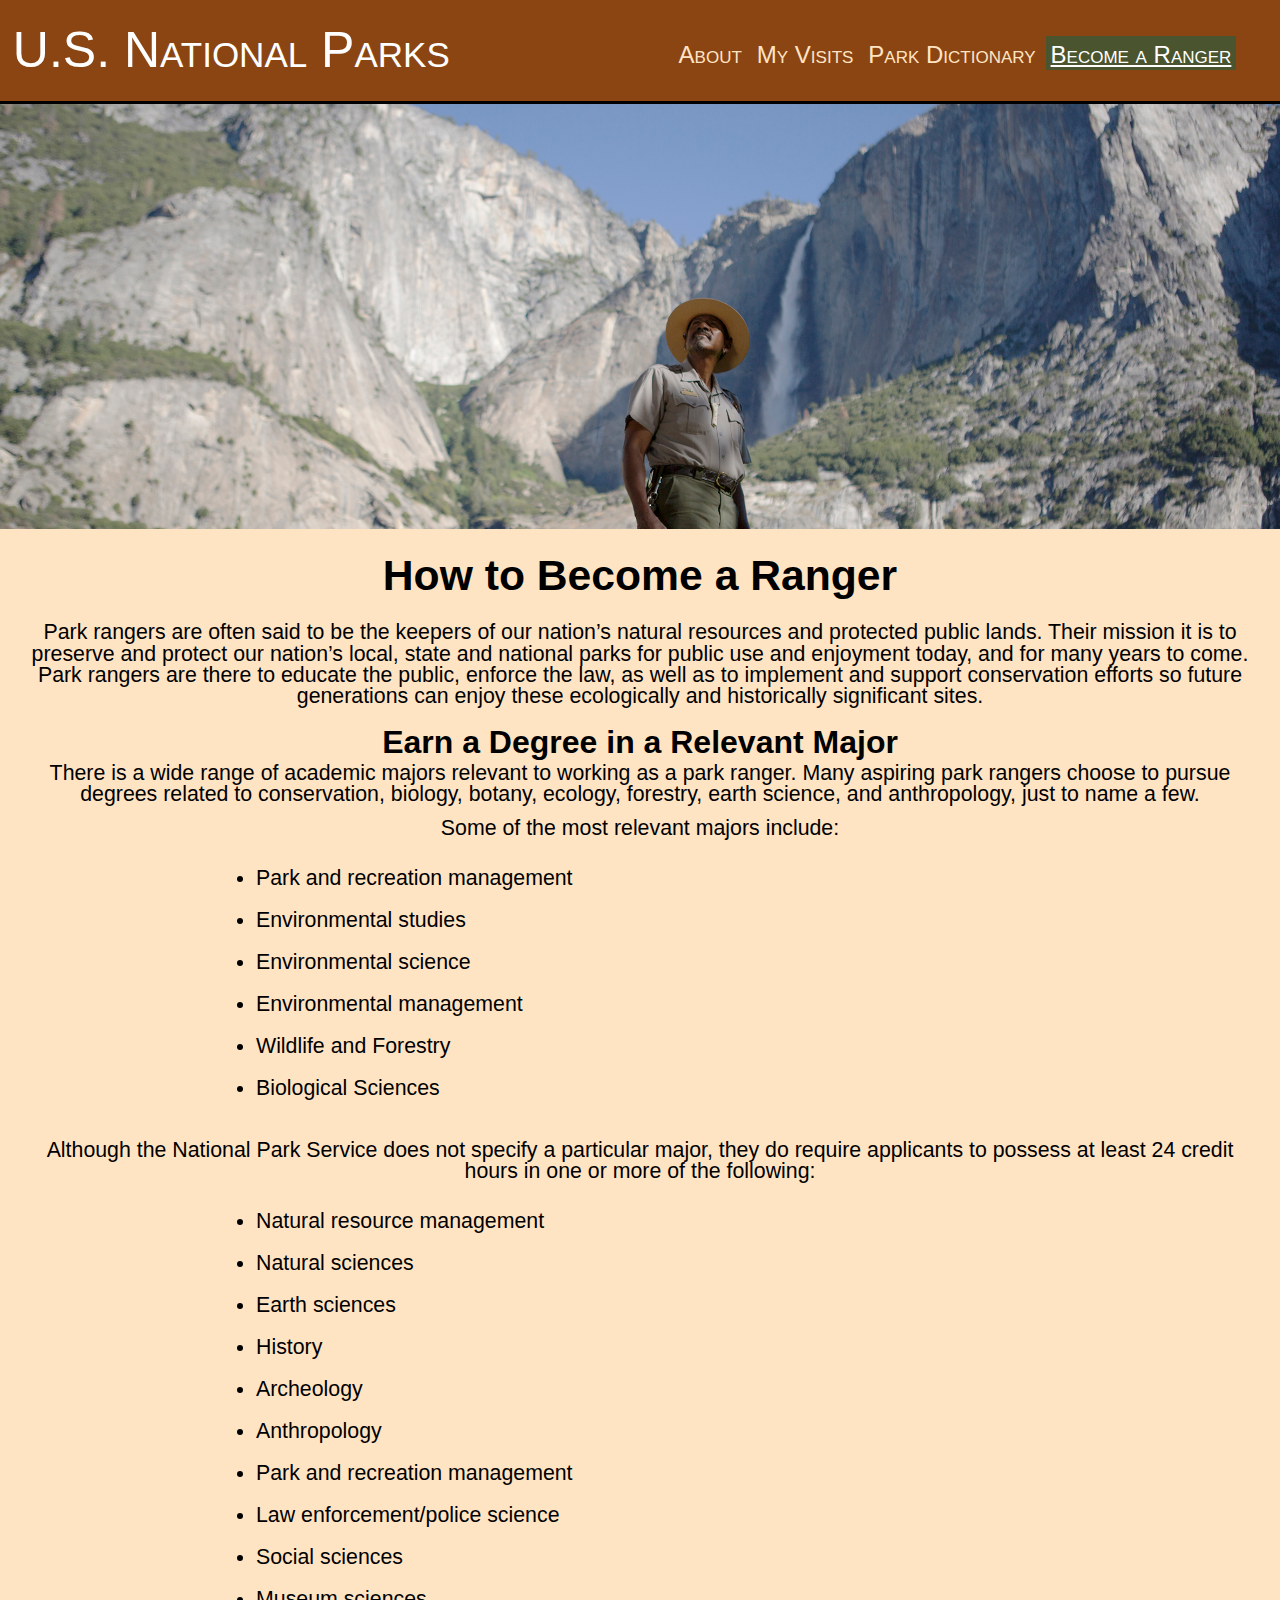
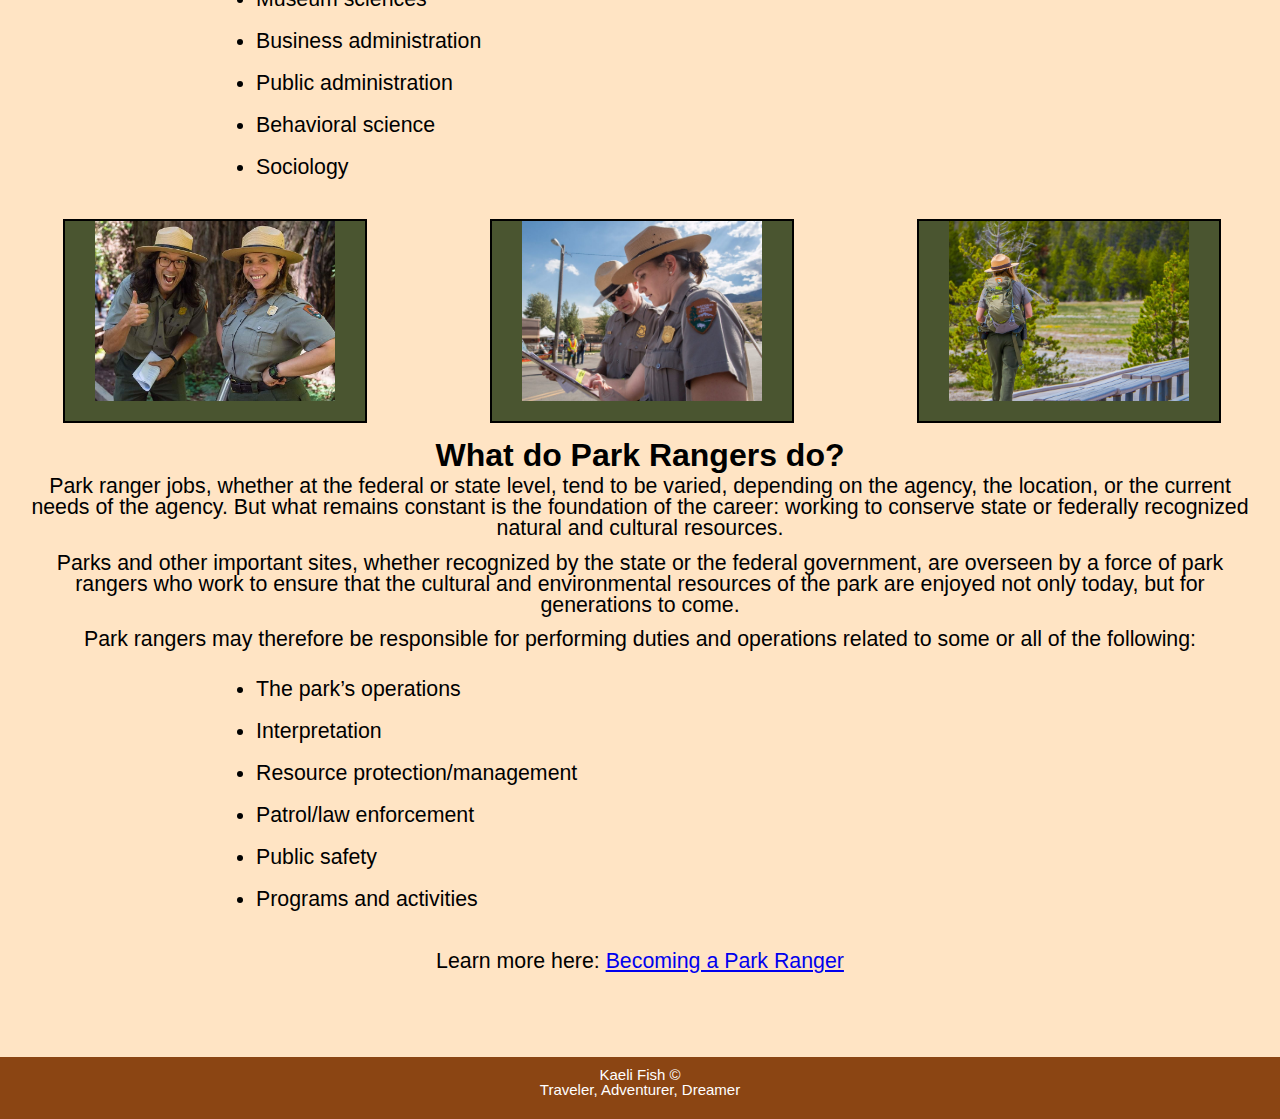
<file: rangers.html>
<!DOCTYPE html>
<html lang="en">
  <head>
    <meta charset="UTF-8">
    <meta name="viewport" content="width=device-width, initial-scale=1.0">
    <link rel = "stylesheet" href="css/html5reset.css">
    <link rel = "stylesheet" href="css/style.css">
    <link href='http://fonts.googleapis.com/css?family=Lato&subset=latin,latin-ext' rel='stylesheet' type='text/css'>
    <!-- Global site tag (gtag.js) - Google Analytics -->
<script async src="https://www.googletagmanager.com/gtag/js?id=G-XPJDTV48FX"></script>
<script>
  window.dataLayer = window.dataLayer || [];
  function gtag(){dataLayer.push(arguments);}
  gtag('js', new Date());

  gtag('config', 'G-XPJDTV48FX');
</script>


    <title>Become a Ranger</title>
  </head>
  <body>
    <a class = "skip" href="#skip">Skip to Main Content</a>
    <header>
        <a href = "index.html" class="title"> U.S. National Parks</a>
        <nav class = "menu-wrap">
          <input type="checkbox" class="toggler">
          <div class="hamburger"><div></div></div>
          <div class = menu>
          <div>
            <div>
            <ul class="nav_links">
              <li class="nav_item"><a href = "index.html">About</a></li>
              <li class="nav_item"><a href = "myvisits.html">My Visits</a></li>
              <li class="nav_item"><a href = "dict.html">Park Dictionary</a></li>
              <li class="nav_item"><a href = "rangers.html" class = "active">Become a Ranger</a></li>
            </ul>
            </div>
          </div>
          </div>
        </nav>
    </header>  
      <main id = #skip>
        <!--<img src="img/ranger.jpg" alt= "National Parks Logo" class = "rangerimg">-->
        <div class = "parallax"></div>
        <div id = "skip" class = "body">
            <h1>How to Become a Ranger</h1>
            <p>Park rangers are often said to be the keepers of our nation’s natural resources and protected public lands. Their mission it is to preserve and protect our nation’s local, state and national parks for public use and enjoyment today, and for many years to come. Park rangers are there to educate the public, enforce the law, as well as to implement and support conservation efforts so future generations can enjoy these ecologically and historically significant sites. </p>
            <h2>Earn a Degree in a Relevant Major</h2>
            <p>There is a wide range of academic majors relevant to working as a park ranger. Many aspiring park rangers choose to pursue degrees related to conservation, biology, botany, ecology, forestry, earth science, and anthropology, just to name a few.</p>
            <p>Some of the most relevant majors include:</p>
            <ul class = "body">
                <li>Park and recreation management</li>
                <li>Environmental studies</li>
                <li>Environmental science</li>
                <li>Environmental management</li>
                <li>Wildlife and Forestry</li>
                <li>Biological Sciences</li>
            </ul>
            <p>Although the National Park Service does not specify a particular major, they do require applicants to possess at least 24 credit hours in one or more of the following:</p>
            <ul class = "body">
                <li>Natural resource management</li>
                <li>Natural sciences</li>
                <li>Earth sciences</li>
                <li>History</li>
                <li>Archeology</li>
                <li>Anthropology</li>
                <li>Park and recreation management</li>
                <li>Law enforcement/police science</li>
                <li>Social sciences</li>
                <li>Museum sciences</li>
                <li>Business administration</li>
                <li>Public administration</li>
                <li>Behavioral science</li>
                <li>Sociology</li>
            </ul>
            <div class = "ranger-container">
              <div class="flip-card" tabindex="0">
                <div class="flip-card-inner">
                  <div class="flip-card-front">
                    <img src = "img/ranger2.jpg" alt= "Two Park Rangers">
                  </div>
                  <div class="flip-card-back">
                    <h1>Takeo Kishi and Jasmine Reindhart</h1>
                    <p>Rangers at Muir Woods</p>
                  </div>
                </div>
              </div>
              <div class="flip-card" tabindex="0">
                <div class="flip-card-inner">
                  <div class="flip-card-front">
                    <img src = "img/ranger.jpg" alt= "Park Rangers Talking">
                  </div>
                  <div class="flip-card-back">
                    <h1>Two Unnamed Rangers</h1>
                    <p>At Yellowstone</p>
                  </div>
                </div>
              </div>
              <div class="flip-card" tabindex="0">
                <div class="flip-card-inner">
                  <div class="flip-card-front">
                    <img src = "img/ranger3.jpg" alt= "Park Ranger Walking">
                  </div>
                  <div class="flip-card-back">
                    <h1>Ashley Rossi</h1>
                    <p>Walking in Big Bend</p>
                  </div>
                </div>
              </div>
            </div>
            <h2>What do Park Rangers do?</h2>
            <p>Park ranger jobs, whether at the federal or state level, tend to be varied, depending on the agency, the location, or the current needs of the agency. But what remains constant is the foundation of the career: working to conserve state or federally recognized natural and cultural resources.</p>
            <p>Parks and other important sites, whether recognized by the state or the federal government, are overseen by a force of park rangers who work to ensure that the cultural and environmental resources of the park are enjoyed not only today, but for generations to come.</p>
            <p>Park rangers may therefore be responsible for performing duties and operations related to some or all of the following:</p>
            <ul class = "body">
                <li>The park’s operations</li>
                <li>Interpretation</li>
                <li>Resource protection/management</li>
                <li>Patrol/law enforcement</li>
                <li>Public safety</li>
                <li>Programs and activities</li>
            </ul>
            <p>Learn more here: <a href = "https://www.parkrangeredu.org/">Becoming a Park Ranger</a> </p>
            <br>
        </div>
      </main>
      <footer>
        <p>Kaeli Fish &copy; <br/>
          Traveler, Adventurer, Dreamer</p>
      </footer>
  </body>
</html>
</file>
<file: css/style.css>
body{
  font-family: 'Segoe UI', Tahoma, Geneva, Verdana, sans-serif;
  margin: 0;
  padding: 0;
  font-size: 16pt;
  overflow-x: hidden;
}
main{
  background-color: #ffe4c4;
}
h1{
  font-size: 2em;
  text-align: center;
  padding-top: 2%;
  padding-bottom: 2%;
}

h2{
  font-size: 1.5em;
  text-align: center;
  padding: 5px;
}

h3{
  text-align: center;
}

p {
  /*font-family: "Lato Extended","Lato";*/
  padding: 0 30px;
  text-align: center;
  padding-bottom: 1%;
}

a.skip{
  background: #fff;
  left: 0;
  padding: 6px;
  position: absolute;
  top: -40px;
  -webkit-transition: top 1s ease-out;
  transition: top 1s ease-out;
  z-index: 1;
}

a.skip:focus{
  top:20px;
  color: black;
  text-decoration-style: solid;
}

:focus{
  border: 2px solid #000;
}

footer{
  background-color: #8B4513;
  color: #fff;
  padding: 10px;
  text-align: center;
  font-size: 15px;
  border-top: #ffe4c4 50px solid;
}

.parallax{
  background-image: url("../img/parallax_mobile.jpg");
  min-height: 150px;
  background-attachment: fixed;
  background-position: center;
  background-repeat: no-repeat;
  background-size: cover;
}


/*flipcard*/
.flip-card {
  background-color: transparent;
  width: 300px;
  height: 200px;
}

.flip-card-inner {
  position: relative;
  width: 300px;
  height: 200px;
  text-align: center;
  transition: transform 0.8s;
  transform-style: preserve-3d;
}

.flip-card:hover .flip-card-inner {
  transform: rotateY(180deg);
}

.flip-card-front, .flip-card-back {
  position: absolute;
  width: 100%;
  height: 100%;
  -webkit-backface-visibility: hidden; 
  backface-visibility: hidden;
}

.flip-card-front {
  background-color: #4A5530;
  color: black;
  border: black solid 2px;
}

.flip-card-front img{
  border: none;
}

.flip-card-back {
  background-color: #4A5530;
  color: white;
  transform: rotateY(180deg);
}

.flip-card:hover .flip-card-inner,
.flip-card:focus-within .flip-card-inner,
.flip-card:active .flip-card-inner,
.flip-card:focus .flip-card-inner {
  transform: rotateY(180deg);
}
/*end flipcard*/

.body ul{
  padding-bottom: 2%;
}
.body li{
  display: list-item;
  list-style-type: disc;
  margin-left: 20vw;
  margin-right: 20vw;
  line-height: 1.5em;
}

/* This is my code for the overlays on my visits page */
img{
  max-height: 350px;
  max-width: 500px;
  margin-left: auto;
  margin-right: auto;
  padding-left: 0;
  display: inline-block;
  border: 2px solid #000;
}

.container {
  position: relative;
  margin: 10px;
}

.flex-container{
  display: grid;
  grid-template-columns: 1fr;
  margin-left: 5px;
  margin-right: 5px;
  justify-items: center;
}

.overlay {
  position: absolute;
  top: 0;
  bottom: 0;
  left: 0;
  right: 0;
  opacity: 0;
  transition: .4s ease;
  background-color: #fff;
}

.container:hover .overlay, .container:active .overlay, .container:focus .overlay {
  opacity: .8;
}

.text {
  color: #000;
  font-size: 43px;
  position: absolute;
  top: 50%;
  left: 50%;
  -webkit-transform: translate(-50%, -50%);
      -ms-transform: translate(-50%, -50%);
          transform: translate(-50%, -50%);
  text-align: center;
}
/*Here ends the code for the overlays */

/*This is my code for forms*/
.form_container{
  border: #8B4513 dotted 2px;
  width: 90%;
  margin-left: auto;
  margin-right: auto;
  margin-top: 10px;
}
form{
  display: block;
  box-align: center;
  text-align: center;
  margin-left: auto;
  margin-right: auto;
  border-bottom: 20px #ffe4c4 solid;
  border-top: 20px #ffe4c4 solid;
}

input[type=text] {
  width: 40%;
  padding: 12px 20px;
  margin: 8px 0;
  box-sizing: border-box;
  margin-bottom: 15px;
  border: 1px solid #ccc;
  border-radius: 3px;
}


textarea {
  width: 80%;
  height: 150px;
  padding: 12px 20px;
  box-sizing: border-box;
  border: 2px solid #ccc;
  border-radius: 4px;
  background-color: #fff;
  resize: none;
  margin-top: 10px;
  margin-bottom: 15px;
}

input[type=text]:hover , textarea:hover, input[type=text]:focus , textarea:focus {
  border: 2px #8B4513 solid;
}


label{
  margin-bottom: 200px;
  padding-bottom: 10px;
}

input[type=submit]{
  background-color: #8B4513;
  border: 1px #000 dotted;
  color: #fff;
  padding: 10px 24px;
  text-decoration: none;
  margin: 4px 2px;
  cursor: pointer;
}

/* Here ends my form */

/*dict*/

.grid-container{
  margin: 10px 30px 20px;
  display: flex;
  flex-flow: row wrap;
  justify-content: center;
}

.dict-container{
  border: 1px #000 solid;
  width: 320px;
  height: 450px;
  overflow-y: scroll;
  padding: 5px;
  margin: 5px 15px;
}

.dict-image{
  width: 300px;
  margin-top: 5px;
  margin-bottom: 5px;
  border: none;
}

.dict-container p{
  font-size: 18px;
  text-align: left;
}

/* width */
::-webkit-scrollbar {
  width: 10px;
  padding: none;
}

/* Track */
::-webkit-scrollbar-track {
  background: #f1f1f1; 
}
 
/* Handle */
::-webkit-scrollbar-thumb {
  background: #8B4513; 
}


@-webkit-keyframes spin{
  100% { -webkit-transform: rotate(360deg); }

}

@keyframes spin{
  100% { -webkit-transform: rotate(360deg); transform:rotate(360deg); }
} 

.logo{
  position: relative;
  top: 30px;
  left: 35%;
  width: 30%;
  border: none;
  margin-bottom: 10px;
  margin-left: auto;
  margin-right: auto;
  -webkit-animation:spin 3s linear;
    -moz-animation:spin 3s linear;
          animation:spin 3s linear;
}

.rangerimg{
  position: relative;
  top: 30px;
  left: 20%;
  width: 60%;
  border: none;
  margin-bottom: 20px;
  margin-left: auto;
  margin-right: auto;
}

.ranger-container{
  display: grid;
  grid-template-columns: 1fr;
  justify-items: center;
  margin-bottom: 15px;
}

.ranger-container img{
  width: 80%;
}

header{
  background: #8B4513;
  padding: 1% 1%;
  font-variant: small-caps;
  border-bottom: 3px solid #000;
  height: 115px;
  display: -webkit-box;
  display: -ms-flexbox;
  display: flex;
          justify-content: center;
          align-items: center;
          flex-direction: column;
}
header a{
  position: absolute;
  top: 10px;
}
/*Hamburger menu*/

.menu-wrap {
  position: absolute;
  top: 70px;
  left: 0;
  margin-left: auto;
  margin-right: auto;
  z-index: 1;
}

.menu-wrap .toggler {
  position: absolute;
  top: 0;
  left: 48vw;
  z-index: 2;
  cursor: pointer;
  width: 50px;
  height: 50px;
  opacity: 0;
}

.hamburger {
  position: absolute;
  top: 0;
  left: 48vw;
  z-index: 1;
  width: 30px;
  height: 30px;
  padding: 1rem;
  background: #8B4513;
  display: flex;
  align-items: center;
  justify-content: center;
  padding: 5px 0 0;
}
/*these are the lines*/
.menu-wrap .hamburger > div {
  position: relative;
  flex: none;
  width: 100%;
  height: 2px;
  background: #fff;
  display: flex;
  align-items: center;
  justify-content: center;
  transition: all 0.4s ease;
}

.menu-wrap .hamburger > div::before,
.menu-wrap .hamburger > div::after {
  content: '';
  position: absolute;
  z-index: 1;
  top: -10px;
  width: 100%;
  height: 2px;
  background: inherit;
}

.menu-wrap .hamburger > div::after {
  top: 10px;
}

.menu-wrap .toggler:checked + .hamburger > div {
  transform: rotate(90deg);
}

/* Show Menu */
.menu-wrap .toggler:checked ~ .menu {
  visibility: visible;
}

.menu-wrap .toggler:checked ~ .menu > div {
  transform: scale(1);
  transition-duration: .5s;
}

.menu-wrap .toggler:checked ~ .menu > div > div {
  opacity: 1;
  transition:  opacity 0.4s ease 0.4s;
}
.nav_links{
  position: absolute;
  top: 0;
  left: 0;
  width: 100%;
  height: 100%;
  overflow: hidden;
  display: flex;
  flex-direction: column;
  align-items: center;
  justify-content: center;
}

.menu-wrap .menu > div {
  background: #8B4513;
  width: 100vw;
  height: 70vw;
  display: flex;
  flex: none;
  align-items: center;
  justify-content: center;
  transform: scale(0);
  transition: all 0.4s ease;
}
.menu-wrap .menu > div > div {
  text-align: center;
  max-width: 90vw;
  max-height: 100vh;
  opacity: 0;
  transition: opacity 0.4s ease;
}

.menu-wrap .menu > div > div > ul > li {
  color: #fff;
  font-size: 1.5rem;
  padding: 2px;
}

.menu-wrap .menu > div > div > ul > li > a {
  position: relative;
  transition: color 0.4s ease;
  padding: 2.5px;
}


.nav_item a{
  color:  #ffe4c4;
  text-decoration: none;
  font-weight: 500;
  padding: 10px;
  margin-top: 1%;
}

.title{
  font-size: 40px;
  color: #fff;
  text-decoration: none;
  font-weight: 500;
  text-align: center;
  margin-bottom: 10px;
  margin-top: 10px;
}

li{
  margin-top: 10px;
  margin-bottom: 10px;
}

.nav_item .active{
  font-weight: 500;
  text-decoration: underline;
  color: #fff;
  background-color: #4A5530 ;
}

.nav_item a:hover, a:focus{
  color: #000;
  border: 1px solid #000;
  background-color: #ffe4c4;
}

#nav_item .active{
  font-weight: 500;
  text-decoration: underline;
  color: #fff;
  background-color: #4A5530 ;
}

#nav_item a:hover, a:focus{
  color: #000;
  background-color: #ffe4c4;
}

.dict_nav{
  display: flex;
  flex-flow: row wrap;
  justify-content: center;
  text-align: center;
  padding-bottom: 2%;
  position: sticky;
  top: 5%;
}

.dict_nav a{
  text-align: center;
  background-color: #8B4513;
  color: #fff;
  border: 1px solid #000;
  text-decoration: none;
  width: 18px;
  padding: 1px 1px 1px 1px;
  margin: 1px 3px;
}

.dict_nav a:hover, .dict_nav a:focus{
  background-color: #4A5530;
  border: 2px dotted #000;
  color: #fff;
}


@media screen and (min-width: 768px) {
  .title{
    font-size: 40px;
    color: #fff;
    text-decoration: none;
    font-weight: 500;
    text-align: center;
    margin-bottom: 10px;
    margin-top: 10px;
  }
  .menu-wrap{
    margin-left: auto;
    margin-right: 0;
  }
  header{  
    height: 230px;
    overflow: hidden;
    display: flex;
    -webkit-box-orient: horizontal;  
    -webkit-box-direction: normal;  
        -ms-flex-flow: column;  
            flex-flow: column;
    -webkit-box-pack: justify;
        -ms-flex-pack: justify;
            justify-content: space-between;
  }

  header a{
    position: static;
  }
  .nav_links{
    display: -webkit-box;
    display: -ms-flexbox;
    display: flex;
    -webkit-box-pack: center;
        -ms-flex-pack: center;
            justify-content: center;
    -webkit-box-align: center;
        -ms-flex-align: center;
            align-items: center;
    -webkit-box-orient: vertical;
    -webkit-box-direction: normal;
        -ms-flex-direction: column;
            flex-direction: column;
  }

  .hamburger{
    display: none;
  }

  .menu-wrap .toggler{
    display: none;
  }

  .menu{
    display: inline-block;
    visibility: visible;
  }

  .menu-wrap .menu > div {
    background: #8B4513;
    width: 100vw;
    height: 0vw;
    display: flex;
    flex-direction: column;
    align-items: center;
    justify-content: center;
    transform: none;
    transition: none;
  }

  .nav_links{
    position: relative;
    top: 0;
    left: 0;
    width: 100%;
    height: 100%;
    display: flex;
    flex-direction: column;
    align-items: center;
    justify-content: center;
  }
  
  .menu-wrap .menu > div > div {
    opacity: 1;
    transition: none;
  }
  
  .menu-wrap .menu > div > div > ul > li {
    padding: 0px;
  }
  
  .menu-wrap .menu > div > div > ul > li > a {
    transition: color 0s ease;
    padding: 0px;
  }

  .ranger-container{
    grid-template-columns: 1fr 1fr 1fr;
    justify-content: center;
  }

  .flex-container{
    grid-template-columns: 1fr 1fr;
    margin-right: 125px;
    margin-left: 125px;
    grid-column-gap: 20px;
  }

  .parallax{
    background-image: url("../img/parallax.jpg");
    min-height: 300px;
  }
  
}

@media screen and (min-width: 1024px){
  .title{
    font-size: 50px;
  }

  header{  
    height: 75px;  
        -ms-flex-flow: row wrap;  
            flex-flow: row wrap;
    -webkit-box-pack: justify;
        -ms-flex-pack: justify;
            justify-content: space-between;
  }

  .menu-wrap{
    position: absolute;
    top: 45px;
    right: 650px;
    text-align: center;
  }
  .menu{
    position: absolute;
    top: 0;
    right: 10;
    text-align: right;
    z-index: 1;
  }
  .nav_links{
    display: -webkit-box;
    display: -ms-flexbox;
    display: flex;
    flex-flow: row wrap;
    justify-content: space-between;

  }
  .menu-wrap .menu > div > div > ul > li {
    padding: 2.5px;
  }
  .menu-wrap .menu > div > div > ul > li > a {
    width: 30px;
    padding: 5px;
  }

  .menu-wrap .menu > div > div {
    text-align: right;
  }

  .nav_item a{
    padding: 5px;
  }

  .flex-container{
    display: grid;
    grid-template-columns: 1fr 1fr 1fr 1fr;
    margin-left: 15px;
    margin-right: 15px;
    justify-items: center;
  }

  .rangerimg{
    top: 30px;
    left: 35%;
    width: 30%;
  }

  .ranger-container{
    grid-template-columns: 1fr 1fr 1fr;
  }

  .parallax{
    min-height: 425px;
  }

  .form_container{
    width: 60%;
  }

  .mobile{
    display: none;
  }

  input [type = "text"]{
    width: 30%;
  }
}

@media screen and (prefers-reduced-motion:reduce){
  .logo{
    -webkit-animation: spin 0s;
            animation: spin 0s;
  }

  .overlay {
    position: absolute;
    top: 270px;
    bottom: 0;
    left: 0;
    right: 0;
    opacity: 0;
    transition: 0s ease;
    opacity: .8;
  }
  .overlay .text{
    font-size: 25px;
  }

  .flip-card-inner {
    transition: transform 0s;
  }
  
  .menu-wrap .toggler:checked ~ .menu > div {
    transform: scale(1);
    transition-duration: 0s;
  }
  
  .menu-wrap .toggler:checked ~ .menu > div > div {
    opacity: 1;
    transition:  opacity 0s 0s;
  }
  
  .menu-wrap .menu > div {
    transform: scale(0);
    transition: all 0s;
  }
  .menu-wrap .menu > div > div {
    opacity: 0;
    transition: opacity 0;
  }
  
  .menu-wrap .menu > div > div > ul > li > a {
    transition: color 0s;
  }


}
</file>
